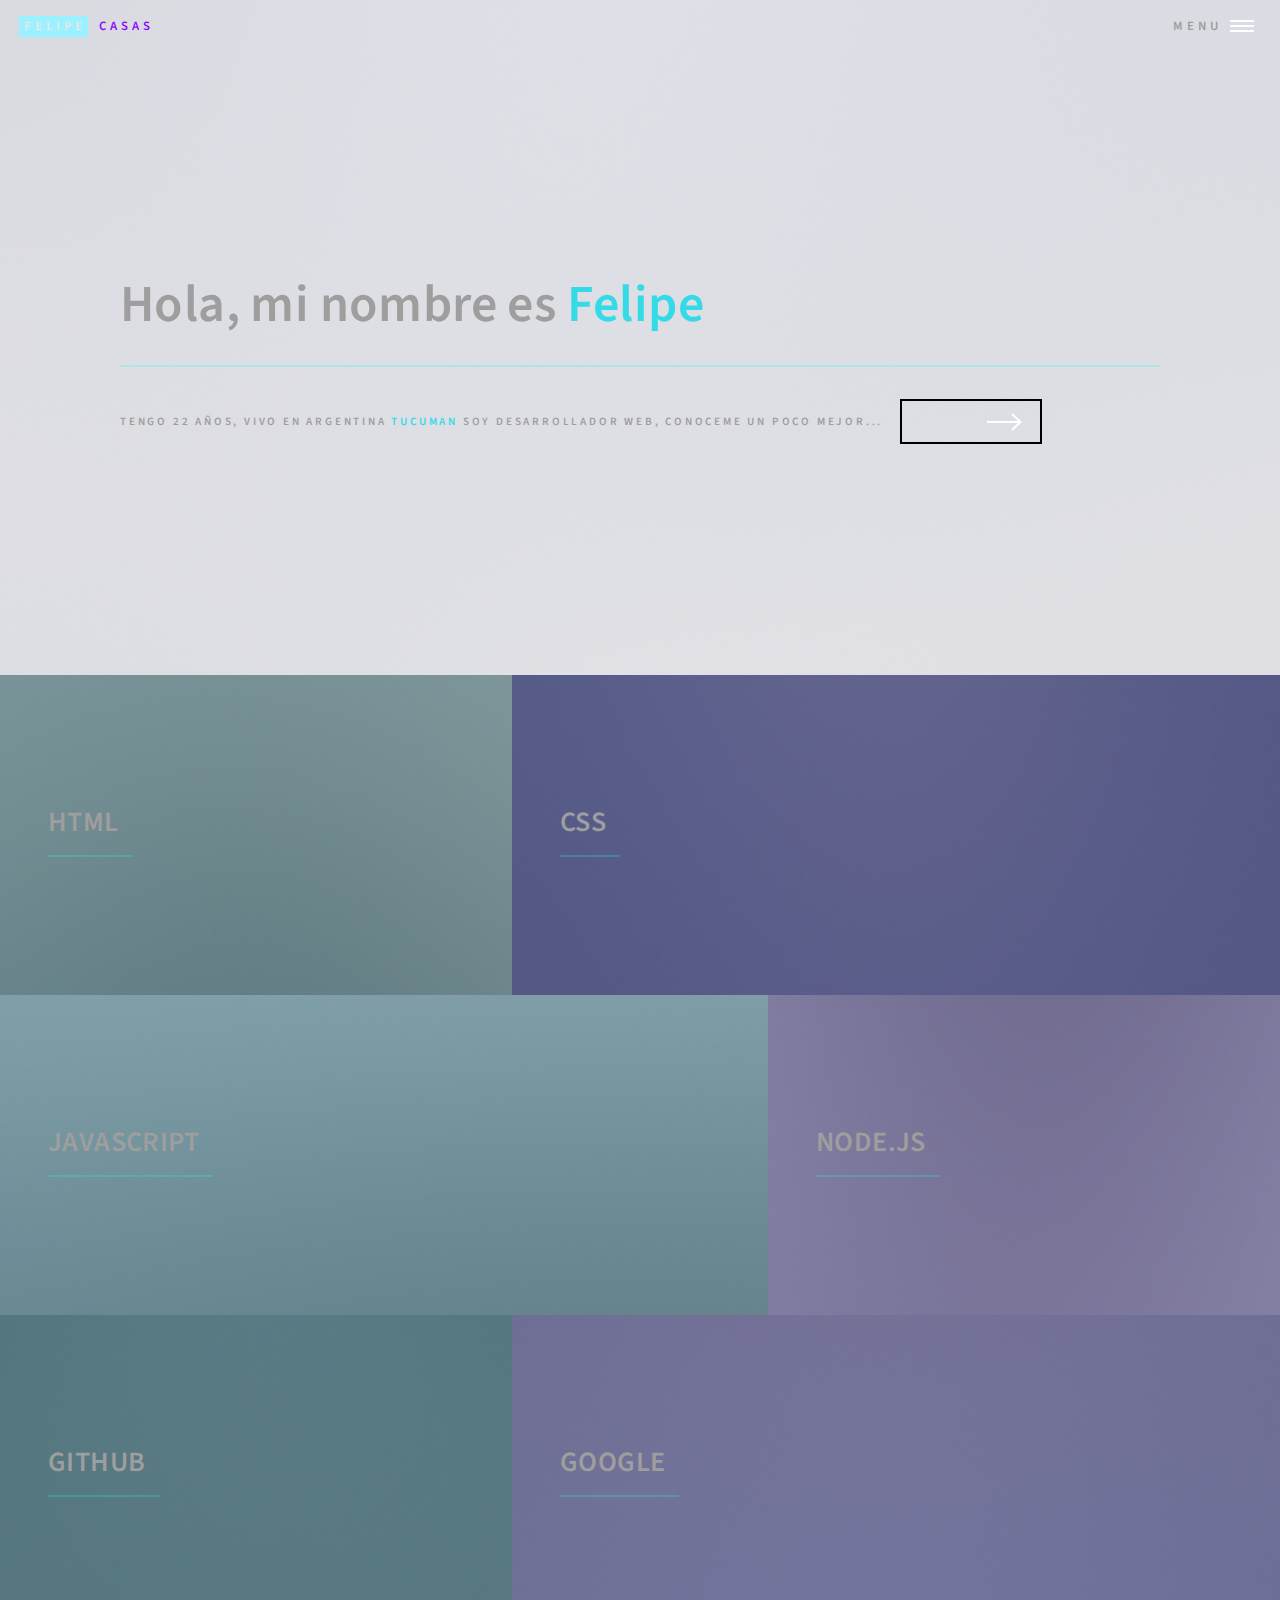
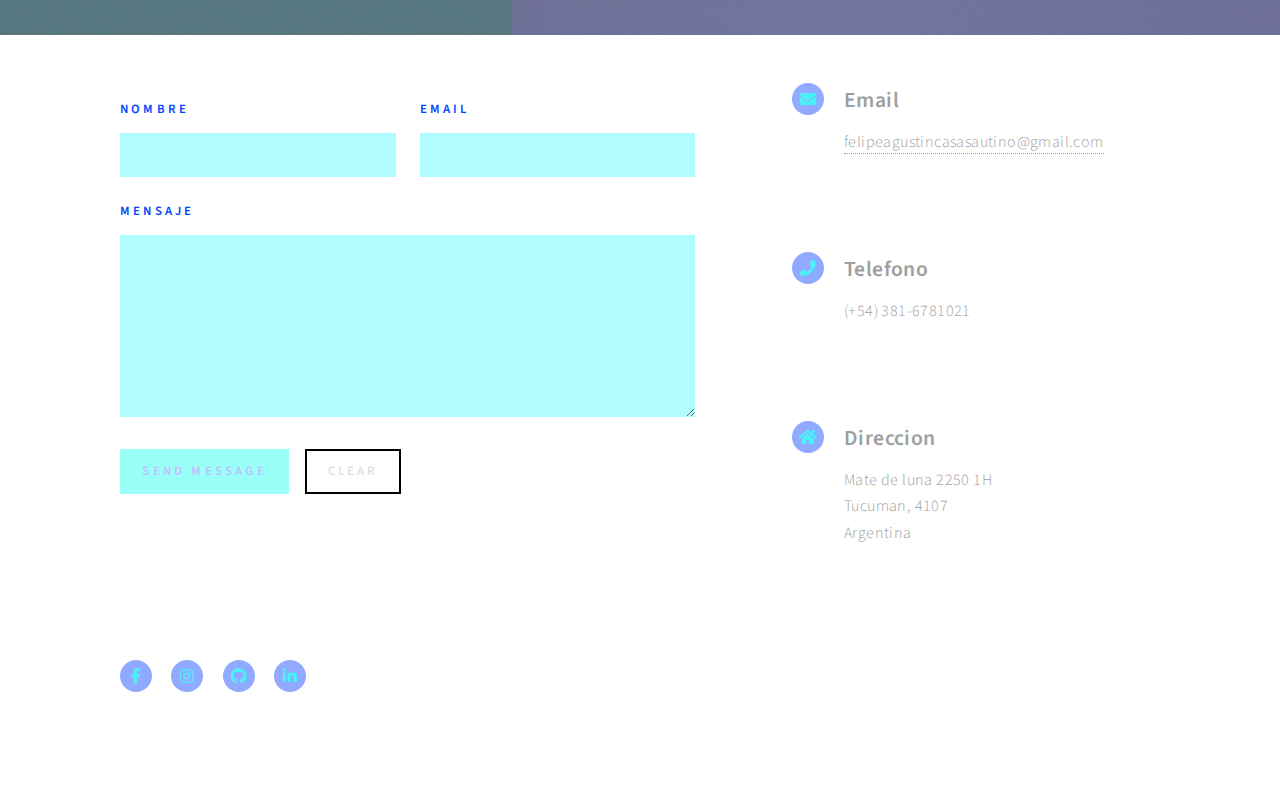
<file: index.html>
<!DOCTYPE HTML>

<html>
	<head>
		<title>Portafolio Felipe Casas</title>
		<meta charset="utf-8" />
		<meta name="viewport" content="width=device-width, initial-scale=1, user-scalable=no" />
		<link rel="stylesheet" href="assets/css/main.css" />
		<noscript><link rel="stylesheet" href="assets/css/noscript.css" /></noscript>
	</head>
	<body class="is-preload">

		
			<div id="wrapper">

				
					<header id="header" class="alt">
						<a href="index.html" class="logo"><strong>Felipe </strong> <span>Casas </span></a>
						<nav>
							<a href="#menu">Menu</a>
						</nav>
					</header>

				
					<nav id="menu">
						<ul class="links">
							<li><a href="index.html">Inicio</a></li>
							<li><a href="programas.html">Programas</a></li>
							<li><a href="sobremi.html">Sobre mi</a></li>
							<li><a href="proyecto.html">Proyectos</a></li>
						</ul>
						<ul class="actions stacked">
							<li><a href="index.html" class="button primary fit">Vamos</a></li>
							<form action="https://wa.me/543816781021">
							<li><a href="https://wa.me/543816781021" class="button fit">Contacto wp</a></li>
							</form>
						</ul>
					</nav>

				
					<section id="banner" class="major">
						<div class="inner">
							<header class="major">
								<h1>Hola, mi nombre es <span style="color: rgb(52, 219, 231)">Felipe </style></span></h1>
							</header>
							<div class="content">
								<p>Tengo 22 años, vivo en Argentina <span style="color :rgb(52, 219, 231)"> tucuman</span>
									soy desarrollador web, conoceme un poco mejor...

								</p>
								<ul class="actions">
									<li><a href="#one" class="button next scrolly">Vamos</a></li>
								</ul>
							</div>
						</div>
					</section>

				
					<div id="main">

					
							<section id="one" class="tiles">
								<article>
									<span class="image">
										<img src="images/pic01.jpg" alt="" />
									</span>
									<header class="major">
										<h3><a href="programas.html" class="link">HTML</a></h3>
										<p></p>
									</header>
								</article>
								<article>
									<span class="image">
										<img src="images/pic02.jpg" alt="" />
									</span>
									<header class="major">
										<h3><a href="programas.html" class="link">CSS</a></h3>
								
									</header>
								</article>
								<article>
									<span class="image">
										<img src="images/pic03.jpg" alt="" />
									</span>
									<header class="major">
										<h3><a href="programas.html" class="link">JAVASCRIPT</a></h3>
										
									</header>
								</article>
								<article>
									<span class="image">
										<img src="images/pic04.jpg" alt="" />
									</span>
									<header class="major">
										<h3><a href="programas.html" class="link">NODE.JS</a></h3>
										
									</header>
								</article>
								<article>
									<span class="image">
										<img src="images/pic05.jpg" alt="" />
									</span>
									<header class="major">
										<h3><a href="programas.html" class="link">GITHUB</a></h3>
										
									</header>
								</article>
								<article>
									<span class="image">
										<img src="images/pic06.jpg" alt="" />
									</span>
									<header class="major">
										<h3><a href="programas.html" class="link">GOOGLE</a></h3>
										
									</header>
								</article>
							</section>

						
						
				
					<section id="contact">
						<div class="inner">
							<section>
								<form method="post" action="#">
									<div class="fields">
										<div class="field half">
											<label for="name">Nombre</label>
											<input type="text" name="name" id="name" />
										</div>
										<div class="field half">
											<label for="email">Email</label>
											<input type="text" name="email" id="email" />
										</div>
										<div class="field">
											<label for="message">Mensaje</label>
											<textarea name="message" id="message" rows="6"></textarea>
										</div>
									</div>
									<ul class="actions">
										<li><input type="submit" value="Send Message" class="primary" /></li>
										<li><input type="reset" value="Clear" /></li>
									</ul>
								</form>
							</section>
							<section class="split">
								<section>
									<div class="contact-method">
										<span class="icon solid alt fa-envelope"></span>
										<h3>Email</h3>
										<a href="#">felipeagustincasasautino@gmail.com</a>
									</div>
								</section>
								<section>
									<div class="contact-method">
										<span class="icon solid alt fa-phone"></span>
										<h3>Telefono</h3>
										<span>(+54) 381-6781021</span>
									</div>
								</section>
								<section>
									<div class="contact-method">
										<span class="icon solid alt fa-home"></span>
										<h3>Direccion</h3>
										<span>Mate de luna 2250 1H<br />
										Tucuman, 4107<br />
										Argentina</span>
									</div>
								</section>
							</section>
						</div>
					</section>

				
					<footer id="footer">
						<div class="inner">
							<ul class="icons">
							
								<li><a href="https://www.facebook.com/ellfely/" class="icon brands alt fa-facebook-f"><span class="label">Facebook</span></a></li>
								<li><a href="https://www.instagram.com/felicasas4/" class="icon brands alt fa-instagram"><span class="label">Instagram</span></a></li>
								<li><a href="https://github.com/felipecasas4" class="icon brands alt fa-github"><span class="label">GitHub</span></a></li>
								<li><a href="https://www.linkedin.com/in/felipe-casas/" class="icon brands alt fa-linkedin-in"><span class="label">LinkedIn</span></a></li>
							</ul>
							<ul class="copyright">
								<li>&copy; F.C</li>
							</ul>
						</div>
					</footer>

			</div>

			<script src="assets/js/jquery.min.js"></script>
			<script src="assets/js/jquery.scrolly.min.js"></script>
			<script src="assets/js/jquery.scrollex.min.js"></script>
			<script src="assets/js/browser.min.js"></script>
			<script src="assets/js/breakpoints.min.js"></script>
			<script src="assets/js/util.js"></script>
			<script src="assets/js/main.js"></script>

	</body>
</html>
</file>
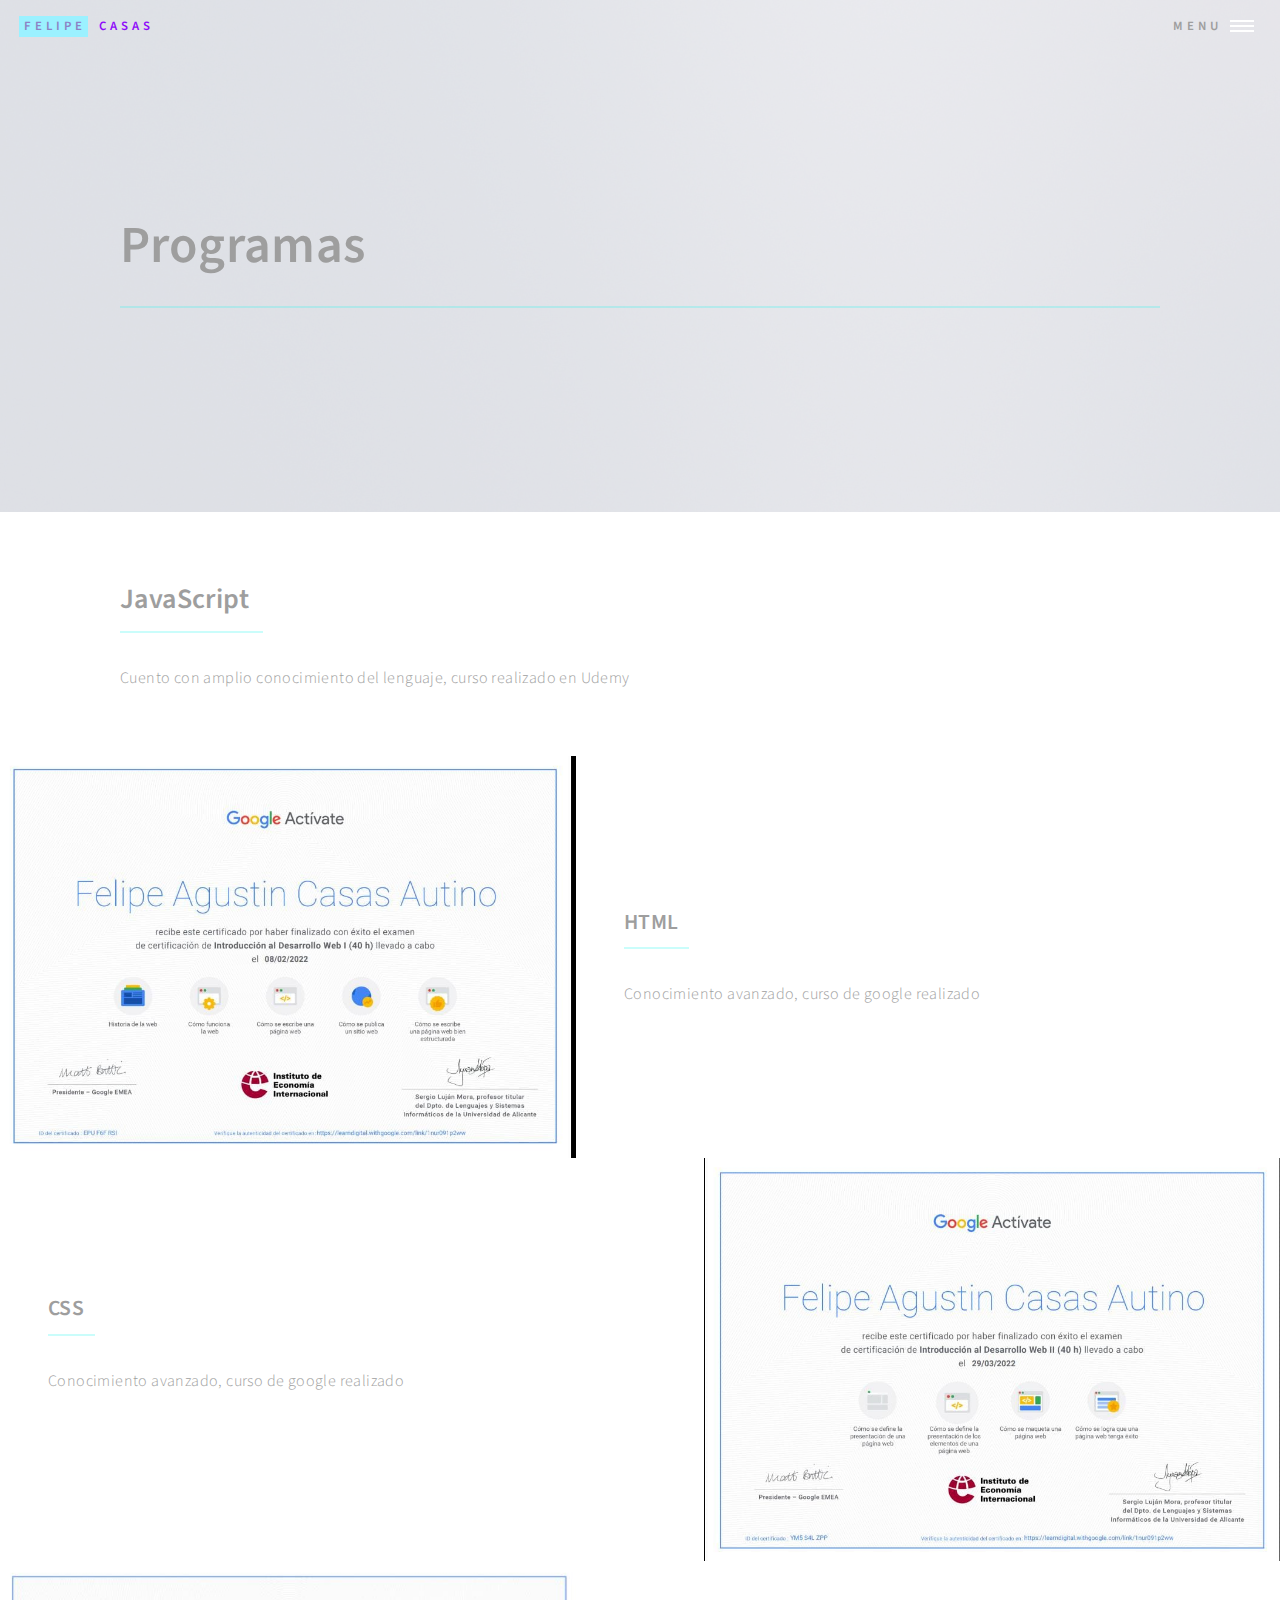
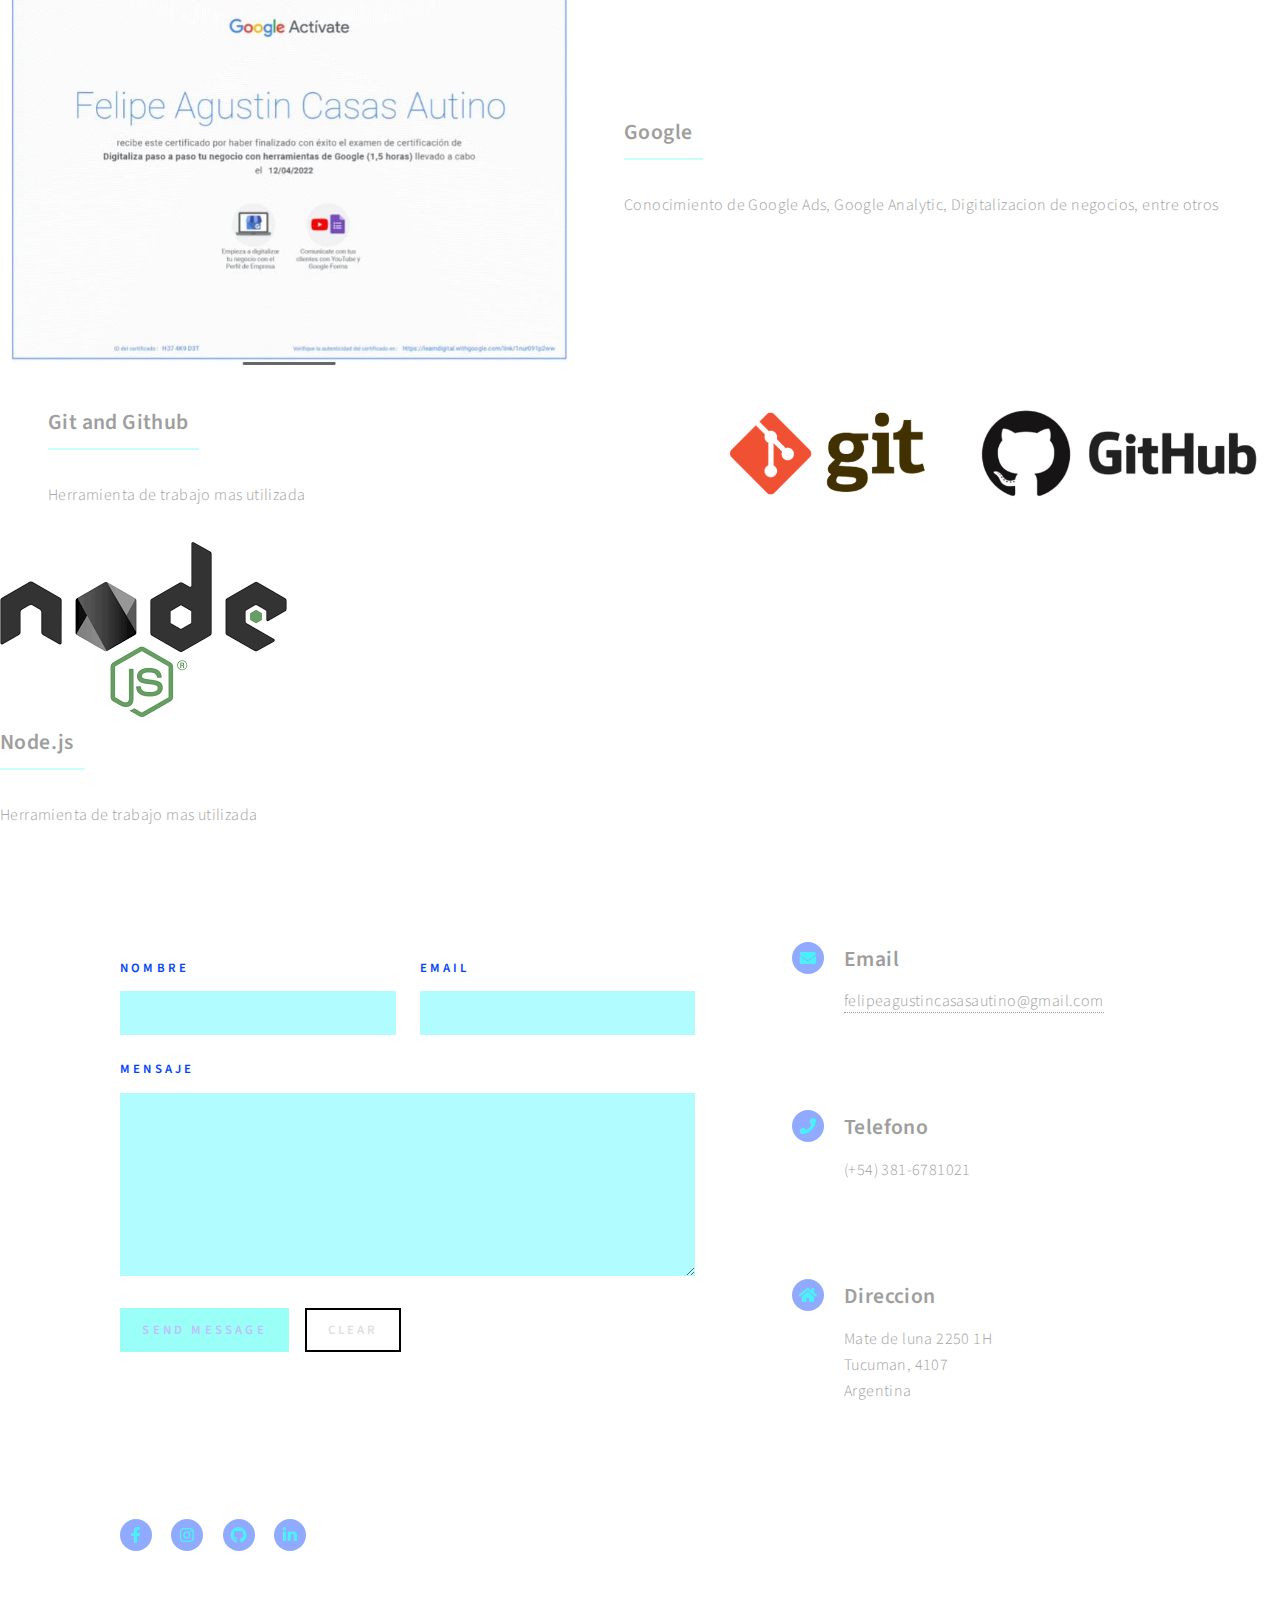
<file: programas.html>
<!DOCTYPE HTML>

<html>
	<head>
		<title>Portafolio Felipe Casas</title>
		<meta charset="utf-8" />
		<meta name="viewport" content="width=device-width, initial-scale=1, user-scalable=no" />
		<link rel="stylesheet" href="assets/css/main.css" />
		<noscript><link rel="stylesheet" href="assets/css/noscript.css" /></noscript>
	</head>
	<body class="is-preload">

		
			<div id="wrapper">

					<header id="header" class="alt style2">
						<a href="index.html" class="logo"><strong>Felipe </strong> <span>Casas </span></a>
						<nav>
							<a href="#menu">Menu</a>
						</nav>
					</header>

				
					<nav id="menu">
						<ul class="links">
							<li><a href="index.html">Inicio</a></li>
							<li><a href="programas.html">Programas</a></li>
							<li><a href="sobremi.html">Sobre mi</a></li>
							<li><a href="proyecto.html">Proyectos</a></li>
						</ul>
						<ul class="actions stacked">
							<li><a href="index.html" class="button primary fit">Vamos</a></li>
							<form action="https://wa.me/543816781021">
							<li><a href="https://wa.me/543816781021" class="button fit">Contacto wp</a></li>
							</form>
						</ul>
					</nav>

				
				
					<section id="banner" class="style2">
						<div class="inner">
							<span class="image">
								<img src="images/pic07.jpg" alt="" />
							</span>
							<header class="major">
								<h1>Programas</h1>
							</header>
							<div class="content">
								<p></p>
							</div>
						</div>
					</section>

					<div id="main">

						
							<section id="one">
								<div class="inner">
									<header class="major">
										<h2>JavaScript</h2>
									</header>
									<p>Cuento con amplio conocimiento del lenguaje, curso realizado en Udemy </p>
								</div>
							</section>

					
							<section id="two" class="spotlights">
								<section>
									<a href="generic.html" class="image">
										<img src="img2/certificado1.jpeg" alt="" data-position="center center" />
									</a>
									<div class="content">
										<div class="inner">
											<header class="major">
												<h3>HTML</h3>
											</header>
											<p>Conocimiento avanzado, curso de google realizado</p>
										
										</div>
									</div>
								</section>
								<section>
									<a href="generic.html" class="image">
										<img src="img2/certificado2.jpeg" alt="" data-position="top center" />
									</a>
									<div class="content">
										<div class="inner">
											<header class="major">
												<h3>CSS</h3>
											</header>
											<p>Conocimiento avanzado, curso de google realizado</p>
											<ul class="actions">
											
										</div>
									</div>
								</section>
								<section>
									<a href="generic.html" class="image">
										<img src="img2/certificado3.jpeg" alt="" data-position="25% 25%" />
									</a>
									<div class="content">
										<div class="inner">
											<header class="major">
												<h3>Google</h3>
											</header>
											<p>Conocimiento de Google Ads, Google Analytic, Digitalizacion de negocios, entre otros</p>
											
										</div>
									</div>
								</section>
								<section>
									<a href="generic.html" class="image">
										<img src="img2/github.jpg" alt="" data-position="25% 25%" />
									</a>
									<div class="content">
										<div class="inner">
											<header class="major">
												<h3>Git and Github</h3>
											</header>
											<p>Herramienta de trabajo mas utilizada</p>
											
										</div>
									</div>
								</section>
							</section>

							<section>
								<a href="generic.html" class="image">
									<img src="img2/nodeoficial.png" alt="" data-position="25% 25%" />
								</a>
								<div class="content">
									<div class="inner">
										<header class="major">
											<h3>Node.js</h3>
										</header>
										<p>Herramienta de trabajo mas utilizada</p>
										<ul class="actions">
											
									</div>
								</div>
							</section>
						</section>

						

				
						<section id="contact">
							<div class="inner">
								<section>
									<form method="post" action="#">
										<div class="fields">
											<div class="field half">
												<label for="name">Nombre</label>
												<input type="text" name="name" id="name" />
											</div>
											<div class="field half">
												<label for="email">Email</label>
												<input type="text" name="email" id="email" />
											</div>
											<div class="field">
												<label for="message">Mensaje</label>
												<textarea name="message" id="message" rows="6"></textarea>
											</div>
										</div>
										<ul class="actions">
											<li><input type="submit" value="Send Message" class="primary" /></li>
											<li><input type="reset" value="Clear" /></li>
										</ul>
									</form>
								</section>
								<section class="split">
									<section>
										<div class="contact-method">
											<span class="icon solid alt fa-envelope"></span>
											<h3>Email</h3>
											<a href="#">felipeagustincasasautino@gmail.com</a>
										</div>
									</section>
									<section>
										<div class="contact-method">
											<span class="icon solid alt fa-phone"></span>
											<h3>Telefono</h3>
											<span>(+54) 381-6781021</span>
										</div>
									</section>
									<section>
										<div class="contact-method">
											<span class="icon solid alt fa-home"></span>
											<h3>Direccion</h3>
											<span>Mate de luna 2250 1H<br />
											Tucuman, 4107<br />
											Argentina</span>
										</div>
									</section>
								</section>
							</div>
						</section>
	
					
						<footer id="footer">
							<div class="inner">
								<ul class="icons">
								
									<li><a href="https://www.facebook.com/ellfely/" class="icon brands alt fa-facebook-f"><span class="label">Facebook</span></a></li>
									<li><a href="https://www.instagram.com/felicasas4/" class="icon brands alt fa-instagram"><span class="label">Instagram</span></a></li>
									<li><a href="https://github.com/felipecasas4" class="icon brands alt fa-github"><span class="label">GitHub</span></a></li>
									<li><a href="https://www.linkedin.com/in/felipe-casas/" class="icon brands alt fa-linkedin-in"><span class="label">LinkedIn</span></a></li>
								</ul>
								<ul class="copyright">
									<li>&copy; F.C</li>
								</ul>
							</div>
						</footer>

			</div>


			<script src="assets/js/jquery.min.js"></script>
			<script src="assets/js/jquery.scrolly.min.js"></script>
			<script src="assets/js/jquery.scrollex.min.js"></script>
			<script src="assets/js/browser.min.js"></script>
			<script src="assets/js/breakpoints.min.js"></script>
			<script src="assets/js/util.js"></script>
			<script src="assets/js/main.js"></script>

	</body>
</html>
</file>
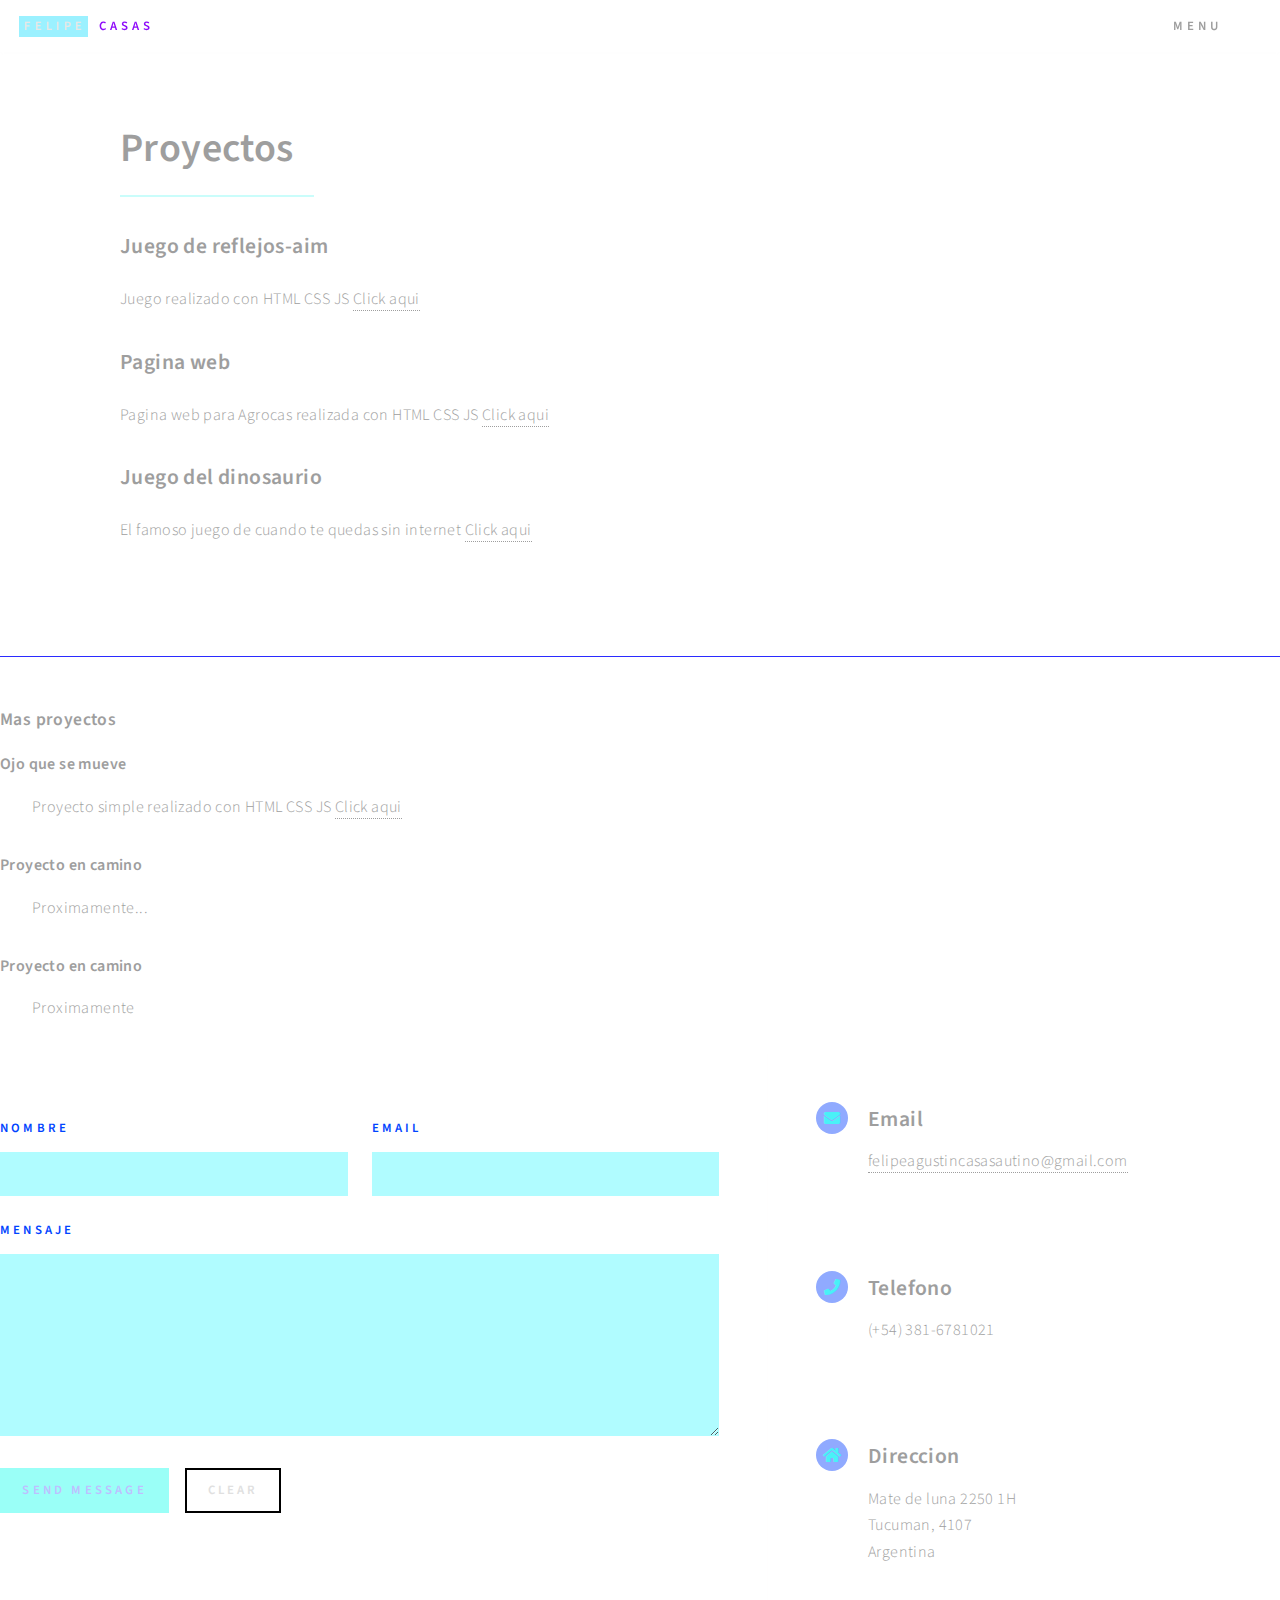
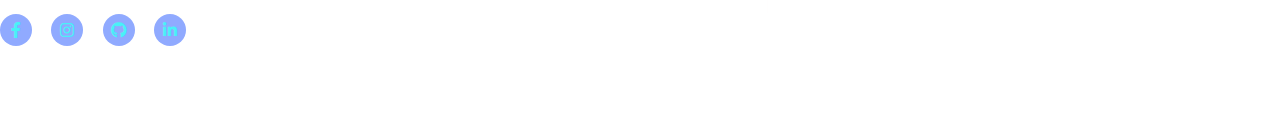
<file: proyecto.html>
<!DOCTYPE HTML>
<html>
	<head>
		<title>Portafolio Felipe Casas</title>
		<meta charset="utf-8" />
		<meta name="viewport" content="width=device-width, initial-scale=1, user-scalable=no" />
		<link rel="stylesheet" href="assets/css/main.css" />
		<noscript><link rel="stylesheet" href="assets/css/noscript.css" /></noscript>
	</head>
	<body class="is-preload">

		
			<div id="wrapper">

				
					<header id="header">
						<a href="index.html" class="logo"><strong>Felipe </strong> <span>Casas </span></a>
						<nav>
							<a href="#menu">Menu</a>
						</nav>
					</header>

				
					<nav id="menu">
						<ul class="links">
							<li><a href="index.html">Inicio</a></li>
							<li><a href="programas.html">Programas</a></li>
							<li><a href="sobremi.html">Sobre mi</a></li>
							<li><a href="proyecto.html">Proyectos</a></li>
						</ul>
						<ul class="actions stacked">
							<li><a href="index.html" class="button primary fit">Vamos</a></li>
							<form action="https://wa.me/543816781021">
							<li><a href="https://wa.me/543816781021" class="button fit">Contacto wp</a></li>
							</form>
						</ul>
					</nav>

				
					<div id="main" class="alt">

						
							<section id="one">
								<div class="inner">
									<header class="major">
										<h1>Proyectos</h1>
									</header>

								

											<div class="col-4 col-12-medium">
												<h3>Juego de reflejos-aim</h3>
												<p>Juego realizado con HTML CSS JS <a href="https://juegoaim.netlify.app">Click aqui</a></p>
											</div>
											<div class="col-4 col-12-medium">
												<h3>Pagina web</h3>
												<p>Pagina web para Agrocas realizada con HTML CSS JS <a href="https://agrocas.netlify.app">Click aqui</a></p>
											</div>
											<div class="col-4 col-12-medium">
												<h3>Juego del dinosaurio</h3>
												<p>El famoso juego de cuando te quedas sin internet <a href="https://juegodinosaurio.netlify.app">Click aqui</a></p>
											</div>
										</div>

									<hr class="major" />

									
											
													<h4>Mas proyectos</h4>
													<dl>
														<dt>Ojo que se mueve</dt>
														<dd>
															<p>Proyecto simple realizado con HTML CSS JS <a href="https://ojoquesemueve.netlify.app">Click aqui</a></p>
														</dd>
														<dt>Proyecto en camino</dt>
														<dd>
															<p>Proximamente...</p>
														</dd>
														<dt>Proyecto en camino</dt>
														<dd>
															<p>Proximamente</p>
														</dd>
													</dl>

												
												


													<section id="contact">
														<div class="inner">
															<section>
																<form method="post" action="#">
																	<div class="fields">
																		<div class="field half">
																			<label for="name">Nombre</label>
																			<input type="text" name="name" id="name" />
																		</div>
																		<div class="field half">
																			<label for="email">Email</label>
																			<input type="text" name="email" id="email" />
																		</div>
																		<div class="field">
																			<label for="message">Mensaje</label>
																			<textarea name="message" id="message" rows="6"></textarea>
																		</div>
																	</div>
																	<ul class="actions">
																		<li><input type="submit" value="Send Message" class="primary" /></li>
																		<li><input type="reset" value="Clear" /></li>
																	</ul>
																</form>
															</section>
															<section class="split">
																<section>
																	<div class="contact-method">
																		<span class="icon solid alt fa-envelope"></span>
																		<h3>Email</h3>
																		<a href="#">felipeagustincasasautino@gmail.com</a>
																	</div>
																</section>
																<section>
																	<div class="contact-method">
																		<span class="icon solid alt fa-phone"></span>
																		<h3>Telefono</h3>
																		<span>(+54) 381-6781021</span>
																	</div>
																</section>
																<section>
																	<div class="contact-method">
																		<span class="icon solid alt fa-home"></span>
																		<h3>Direccion</h3>
																		<span>Mate de luna 2250 1H<br />
																		Tucuman, 4107<br />
																		Argentina</span>
																	</div>
																</section>
															</section>
														</div>
													</section>
								
												
													<footer id="footer">
														<div class="inner">
															<ul class="icons">
															
																<li><a href="https://www.facebook.com/ellfely/" class="icon brands alt fa-facebook-f"><span class="label">Facebook</span></a></li>
																<li><a href="https://www.instagram.com/felicasas4/" class="icon brands alt fa-instagram"><span class="label">Instagram</span></a></li>
																<li><a href="https://github.com/felipecasas4" class="icon brands alt fa-github"><span class="label">GitHub</span></a></li>
																<li><a href="https://www.linkedin.com/in/felipe-casas/" class="icon brands alt fa-linkedin-in"><span class="label">LinkedIn</span></a></li>
															</ul>
															<ul class="copyright">
																<li>&copy; F.C</li>
															</ul>
														</div>
													</footer>

			</div>

		
			<script src="assets/js/jquery.min.js"></script>
			<script src="assets/js/jquery.scrolly.min.js"></script>
			<script src="assets/js/jquery.scrollex.min.js"></script>
			<script src="assets/js/browser.min.js"></script>
			<script src="assets/js/breakpoints.min.js"></script>
			<script src="assets/js/util.js"></script>
			<script src="assets/js/main.js"></script>

	</body>
</html>
</file>
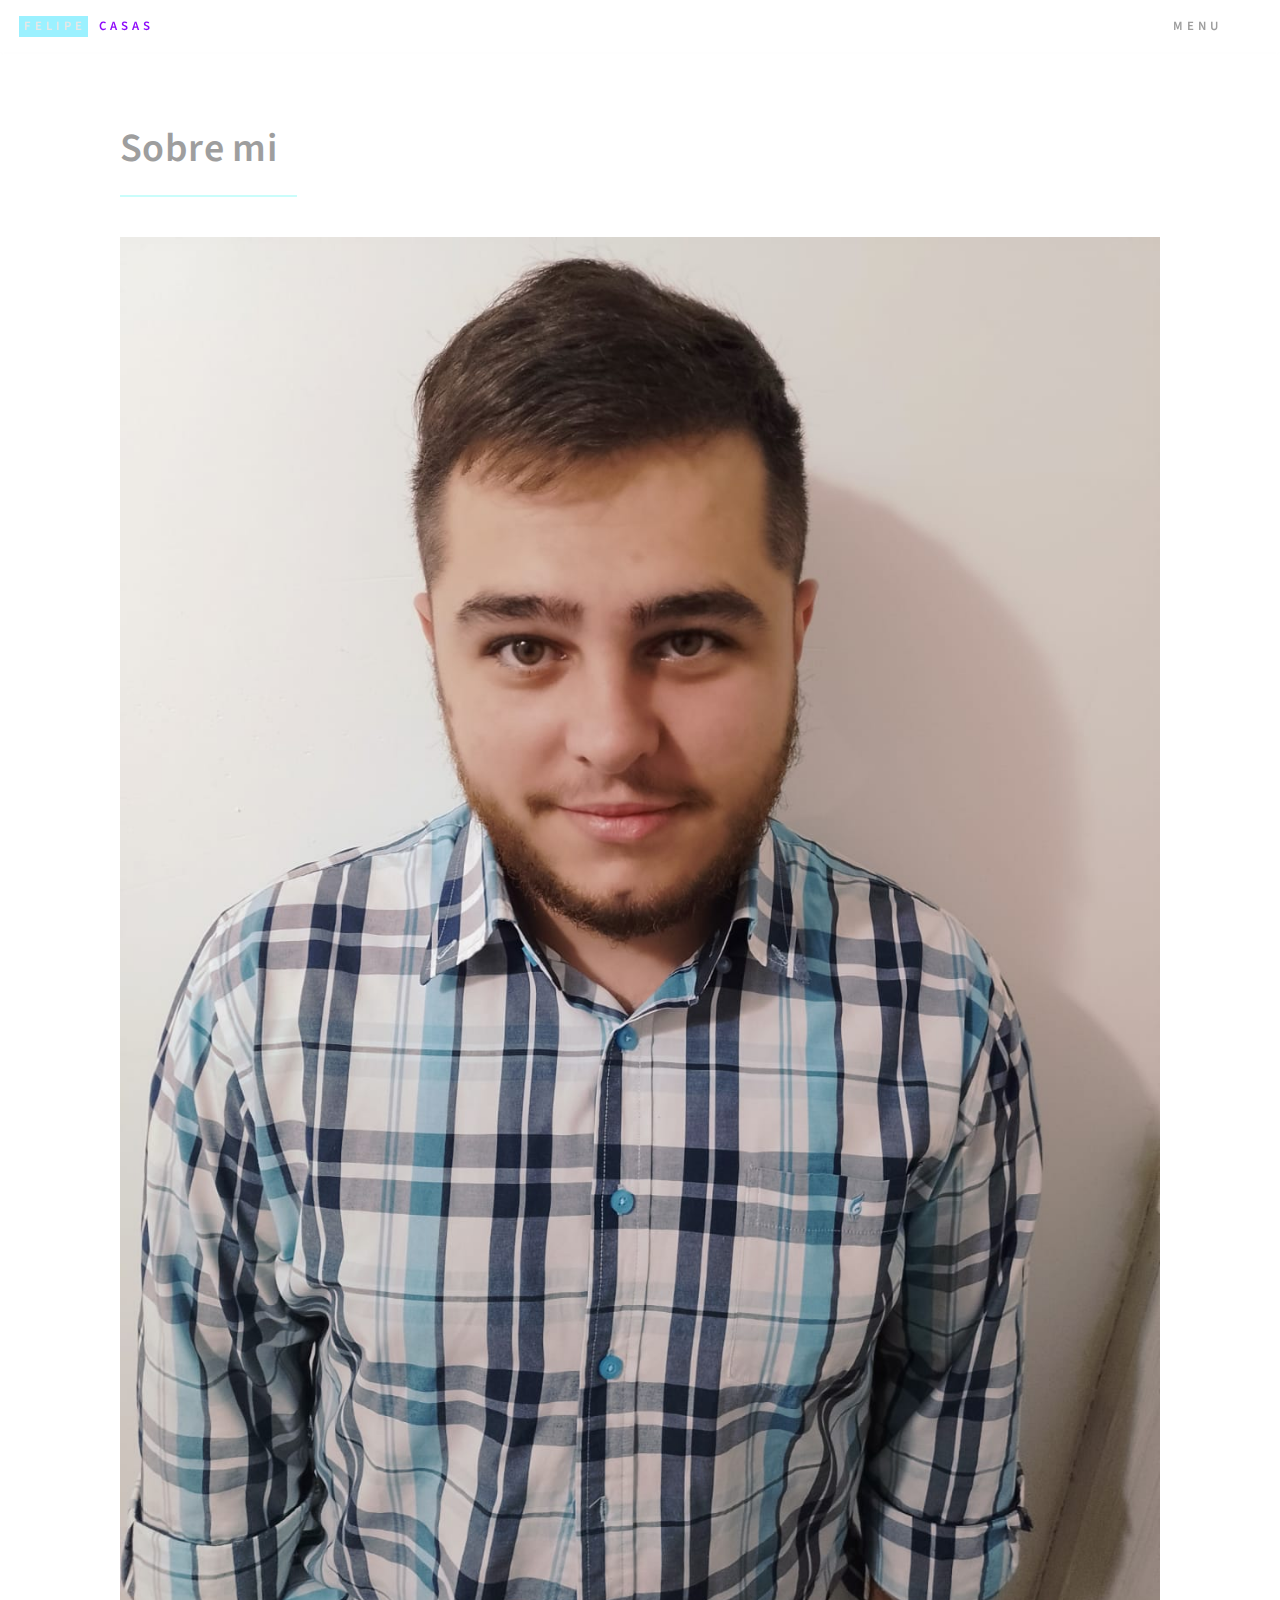
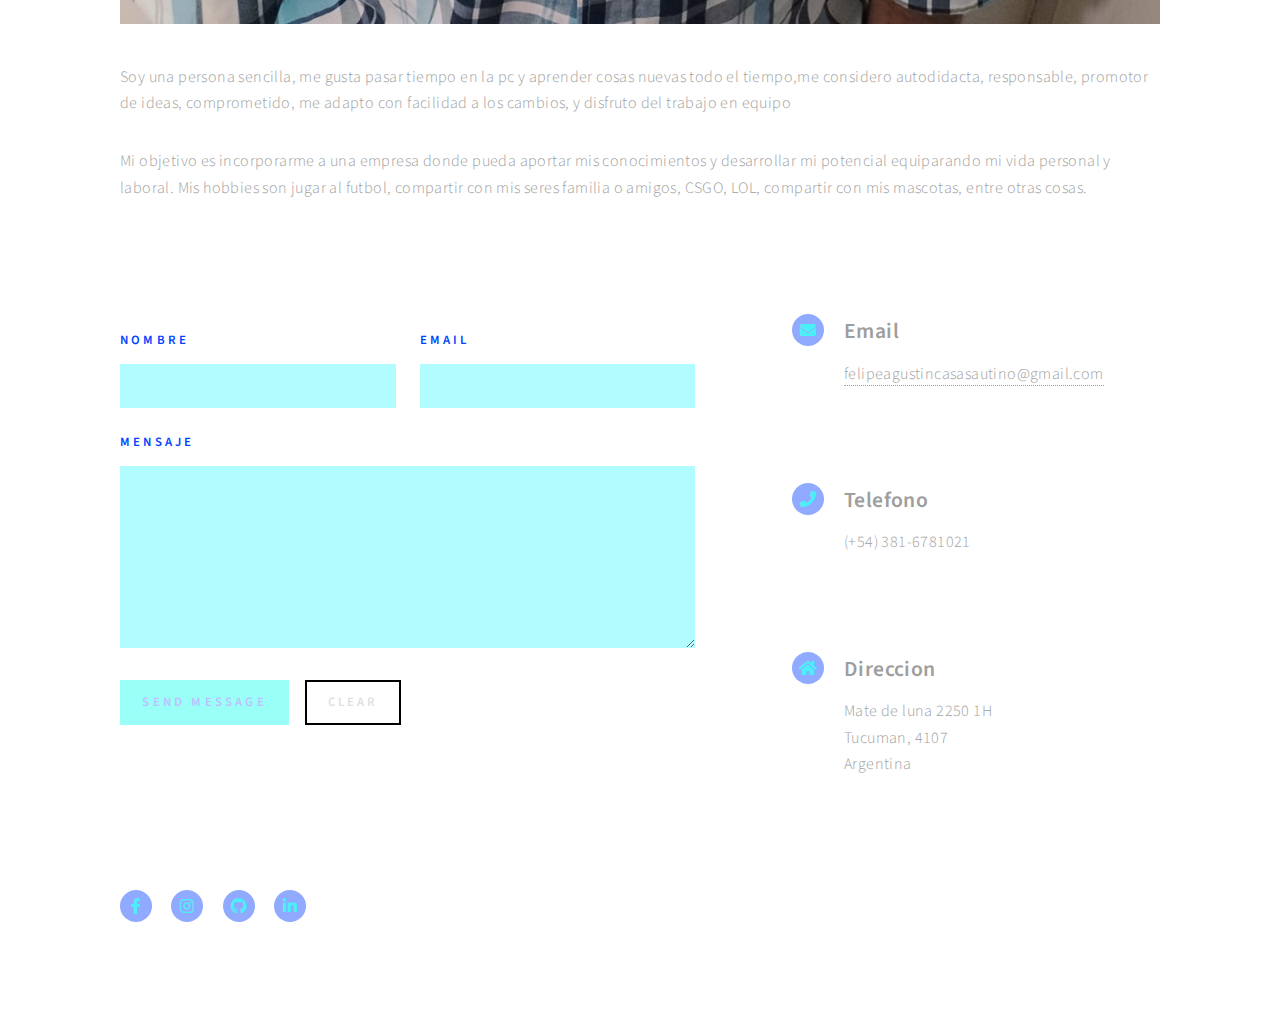
<file: sobremi.html>
<!DOCTYPE HTML>
<html>
	<head>
		<title>Portafolio Felipe Casas</title>
		<meta charset="utf-8" />
		<meta name="viewport" content="width=device-width, initial-scale=1, user-scalable=no" />
		<link rel="stylesheet" href="assets/css/main.css" />
		<noscript><link rel="stylesheet" href="assets/css/noscript.css" /></noscript>
	</head>
	<body class="is-preload">

		
			<div id="wrapper">

				
					<header id="header">
						<a href="index.html" class="logo"><strong>Felipe </strong> <span>Casas </span></a>
						<nav>
							<a href="#menu">Menu</a>
						</nav>
					</header>

				
					<nav id="menu">
						<ul class="links">
							<li><a href="index.html">Inicio</a></li>
							<li><a href="programas.html">Programas</a></li>
							<li><a href="sobremi.html">Sobre mi</a></li>
							<li><a href="proyecto.html">Proyectos</a></li>
						</ul>
						<ul class="actions stacked">
							<li><a href="index.html" class="button primary fit">Vamos</a></li>
							<form action="https://wa.me/543816781021">
							<li><a href="https://wa.me/543816781021" class="button fit">Contacto wp</a></li>
							</form>
						</ul>
					</nav>

				
					<div id="main" class="alt">

					
							<section id="one">
								<div class="inner">
									<header class="major">
										<h1>Sobre mi</h1>
									</header>
									<span class="image main"><img src="/img2/profile.jpg" alt="" /></span>
									<p>Soy una persona sencilla, me gusta pasar tiempo en la pc y aprender cosas nuevas todo el tiempo,me considero autodidacta, responsable, promotor de ideas, comprometido, me adapto con facilidad a los cambios, y disfruto del trabajo en equipo</p>
									<p> Mi objetivo es incorporarme a una empresa donde pueda aportar mis conocimientos y desarrollar mi potencial equiparando mi vida personal y laboral.
										Mis hobbies son jugar al futbol, compartir con mis seres familia o amigos, CSGO, LOL, compartir con mis mascotas, entre otras cosas.
									</p>
								</div>
							</section>

					</div>

				
					<section id="contact">
						<div class="inner">
							<section>
								<form method="post" action="#">
									<div class="fields">
										<div class="field half">
											<label for="name">Nombre</label>
											<input type="text" name="name" id="name" />
										</div>
										<div class="field half">
											<label for="email">Email</label>
											<input type="text" name="email" id="email" />
										</div>
										<div class="field">
											<label for="message">Mensaje</label>
											<textarea name="message" id="message" rows="6"></textarea>
										</div>
									</div>
									<ul class="actions">
										<li><input type="submit" value="Send Message" class="primary" /></li>
										<li><input type="reset" value="Clear" /></li>
									</ul>
								</form>
							</section>
							<section class="split">
								<section>
									<div class="contact-method">
										<span class="icon solid alt fa-envelope"></span>
										<h3>Email</h3>
										<a href="#">felipeagustincasasautino@gmail.com</a>
									</div>
								</section>
								<section>
									<div class="contact-method">
										<span class="icon solid alt fa-phone"></span>
										<h3>Telefono</h3>
										<span>(+54) 381-6781021</span>
									</div>
								</section>
								<section>
									<div class="contact-method">
										<span class="icon solid alt fa-home"></span>
										<h3>Direccion</h3>
										<span>Mate de luna 2250 1H<br />
										Tucuman, 4107<br />
										Argentina</span>
									</div>
								</section>
							</section>
						</div>
					</section>

				
					<footer id="footer">
						<div class="inner">
							<ul class="icons">
							
								<li><a href="https://www.facebook.com/ellfely/" class="icon brands alt fa-facebook-f"><span class="label">Facebook</span></a></li>
								<li><a href="https://www.instagram.com/felicasas4/" class="icon brands alt fa-instagram"><span class="label">Instagram</span></a></li>
								<li><a href="https://github.com/felipecasas4" class="icon brands alt fa-github"><span class="label">GitHub</span></a></li>
								<li><a href="https://www.linkedin.com/in/felipe-casas/" class="icon brands alt fa-linkedin-in"><span class="label">LinkedIn</span></a></li>
							</ul>
							<ul class="copyright">
								<li>&copy; F.C</li>
							</ul>
						</div>
					</footer>

			</div>

	
			<script src="assets/js/jquery.min.js"></script>
			<script src="assets/js/jquery.scrolly.min.js"></script>
			<script src="assets/js/jquery.scrollex.min.js"></script>
			<script src="assets/js/browser.min.js"></script>
			<script src="assets/js/breakpoints.min.js"></script>
			<script src="assets/js/util.js"></script>
			<script src="assets/js/main.js"></script>

	</body>
</html>
</file>
<file: assets/css/noscript.css>
body.is-preload #banner:after {
		opacity: 0.85;
	}

	body.is-preload #banner > .inner {
		-moz-filter: none;
		-webkit-filter: none;
		-ms-filter: none;
		filter: none;
		-moz-transform: none;
		-webkit-transform: none;
		-ms-transform: none;
		transform: none;
		opacity: 1;
	}
</file>
<file: assets/css/main.css>
@import url(fontawesome-all.min.css);
@import url("https://fonts.googleapis.com/css?family=Source+Sans+Pro:300,300italic,600,600italic");



html, body, div, span, applet, object,
iframe, h1, h2, h3, h4, h5, h6, p, blockquote,
pre, a, abbr, acronym, address, big, cite,
code, del, dfn, em, img, ins, kbd, q, s, samp,
small, strike, strong, sub, sup, tt, var, b,
u, i, center, dl, dt, dd, ol, ul, li, fieldset,
form, label, legend, table, caption, tbody,
tfoot, thead, tr, th, td, article, aside,
canvas, details, embed, figure, figcaption,
footer, header, hgroup, menu, nav, output, ruby,
section, summary, time, mark, audio, video {
	margin: 0;
	padding: 0;
	border: 0;
	font-size: 100%;
	font: inherit;
	vertical-align: baseline;}

article, aside, details, figcaption, figure,
footer, header, hgroup, menu, nav, section {
	display: block;}

body {
	line-height: 1;
}

ol, ul {
	list-style: none;
}

blockquote, q {
	quotes: none;
}

	blockquote:before, blockquote:after, q:before, q:after {
		content: '';
		content: none;
	}

table {
	border-collapse: collapse;
	border-spacing: 0;
}

body {
	-webkit-text-size-adjust: none;
}

mark {
	background-color: transparent;
	color: inherit;
}

input::-moz-focus-inner {
	border: 0;
	padding: 0;
}

input, select, textarea {
	-moz-appearance: none;
	-webkit-appearance: none;
	-ms-appearance: none;
	appearance: none;
}

/* Basic */

	@-ms-viewport {
		width: device-width;
	}

	body {
		-ms-overflow-style: scrollbar;
	}

	@media screen and (max-width: 480px) {

		html, body {
			min-width: 320px;
		}

	}

	html {
		box-sizing: border-box;
	}

	*, *:before, *:after {
		box-sizing: inherit;
	}

	body {
		background: #ffffff;
	}

		body.is-preload *, body.is-preload *:before, body.is-preload *:after {
			-moz-animation: none !important;
			-webkit-animation: none !important;
			-ms-animation: none !important;
			animation: none !important;
			-moz-transition: none !important;
			-webkit-transition: none !important;
			-ms-transition: none !important;
			transition: none !important;
		}

/* Type */

	body, input, select, textarea {
		color: #9e9e9e;
		font-family: "Source Sans Pro", Helvetica, sans-serif;
		font-size: 17pt;
		font-weight: 300;
		letter-spacing: 0.025em;
		line-height: 1.65;
	}

		@media screen and (max-width: 1680px) {

			body, input, select, textarea {
				font-size: 14pt;
			}

		}

		@media screen and (max-width: 1280px) {

			body, input, select, textarea {
				font-size: 12pt;
			}

		}

		@media screen and (max-width: 360px) {

			body, input, select, textarea {
				font-size: 11pt;
			}

		}

	a {
		-moz-transition: color 0.2s ease-in-out, border-bottom-color 0.2s ease-in-out;
		-webkit-transition: color 0.2s ease-in-out, border-bottom-color 0.2s ease-in-out;
		-ms-transition: color 0.2s ease-in-out, border-bottom-color 0.2s ease-in-out;
		transition: color 0.2s ease-in-out, border-bottom-color 0.2s ease-in-out;
		border-bottom: dotted 1px;
		color: inherit;
		text-decoration: none;
	}

		a:hover {
			border-bottom-color: transparent;
			color: #8e0afa !important;
		}

		a:active {
			color: #f500b8 !important;
		}

	strong, b {
		color: #12cdfc;
		font-weight: 600;
	}

	em, i {
		font-style: italic;
	}

	p {
		margin: 0 0 2em 0;
	}

	h1, h2, h3, h4, h5, h6 {
		color: #9e9e9e;
		font-weight: 600;
		line-height: 1.65;
		margin: 0 0 1em 0;
	}

		h1 a, h2 a, h3 a, h4 a, h5 a, h6 a {
			color: inherit;
			border-bottom: 0;
		}

	h1 {
		font-size: 2.5em;
	}

	h2 {
		font-size: 1.75em;
	}

	h3 {
		font-size: 1.35em;
	}

	h4 {
		font-size: 1.1em;
	}

	h5 {
		font-size: 0.9em;
	}

	h6 {
		font-size: 0.7em;
	}

	@media screen and (max-width: 736px) {

		h1 {
			font-size: 2em;
		}

		h2 {
			font-size: 1.5em;
		}

		h3 {
			font-size: 1.25em;
		}

	}

	sub {
		font-size: 0.8em;
		position: relative;
		top: 0.5em;
	}

	sup {
		font-size: 0.8em;
		position: relative;
		top: -0.5em;
	}

	blockquote {
		border-left: solid 4px rgb(21, 255, 255);
		font-style: italic;
		margin: 0 0 2em 0;
		padding: 0.5em 0 0.5em 2em;
	}

	code {
		background: rgb(17, 17, 209);
		font-family: "Courier New", monospace;
		font-size: 0.9em;
		margin: 0 0.25em;
		padding: 0.25em 0.65em;
	}

	pre {
		-webkit-overflow-scrolling: touch;
		font-family: "Courier New", monospace;
		font-size: 0.9em;
		margin: 0 0 2em 0;
	}

		pre code {
			display: block;
			line-height: 1.75;
			padding: 1em 1.5em;
			overflow-x: auto;
		}

	hr {
		border: 0;
		border-bottom: solid 1px rgba(5, 5, 255, 0.849);
		margin: 2em 0;
	}

		hr.major {
			margin: 3em 0;
		}

	.align-left {
		text-align: left;
	}

	.align-center {
		text-align: center;
	}

	.align-right {
		text-align: right;
	}

/* Row */

	.row {
		display: flex;
		flex-wrap: wrap;
		box-sizing: border-box;
		align-items: stretch;
	}

		.row > * {
			box-sizing: border-box;
		}

		.row.gtr-uniform > * > :last-child {
			margin-bottom: 0;
		}

		.row.aln-left {
			justify-content: flex-start;
		}

		.row.aln-center {
			justify-content: center;
		}

		.row.aln-right {
			justify-content: flex-end;
		}

		.row.aln-top {
			align-items: flex-start;
		}

		.row.aln-middle {
			align-items: center;
		}

		.row.aln-bottom {
			align-items: flex-end;
		}

		.row > .imp {
			order: -1;
		}

		.row > .col-1 {
			width: 8.33333%;
		}

		.row > .off-1 {
			margin-left: 8.33333%;
		}

		.row > .col-2 {
			width: 16.66667%;
		}

		.row > .off-2 {
			margin-left: 16.66667%;
		}

		.row > .col-3 {
			width: 25%;
		}

		.row > .off-3 {
			margin-left: 25%;
		}

		.row > .col-4 {
			width: 33.33333%;
		}

		.row > .off-4 {
			margin-left: 33.33333%;
		}

		.row > .col-5 {
			width: 41.66667%;
		}

		.row > .off-5 {
			margin-left: 41.66667%;
		}

		.row > .col-6 {
			width: 50%;
		}

		.row > .off-6 {
			margin-left: 50%;
		}

		.row > .col-7 {
			width: 58.33333%;
		}

		.row > .off-7 {
			margin-left: 58.33333%;
		}

		.row > .col-8 {
			width: 66.66667%;
		}

		.row > .off-8 {
			margin-left: 66.66667%;
		}

		.row > .col-9 {
			width: 75%;
		}

		.row > .off-9 {
			margin-left: 75%;
		}

		.row > .col-10 {
			width: 83.33333%;
		}

		.row > .off-10 {
			margin-left: 83.33333%;
		}

		.row > .col-11 {
			width: 91.66667%;
		}

		.row > .off-11 {
			margin-left: 91.66667%;
		}

		.row > .col-12 {
			width: 100%;
		}

		.row > .off-12 {
			margin-left: 100%;
		}

		.row.gtr-0 {
			margin-top: 0;
			margin-left: 0em;
		}

			.row.gtr-0 > * {
				padding: 0 0 0 0em;
			}

			.row.gtr-0.gtr-uniform {
				margin-top: 0em;
			}

				.row.gtr-0.gtr-uniform > * {
					padding-top: 0em;
				}

		.row.gtr-25 {
			margin-top: 0;
			margin-left: -0.5em;
		}

			.row.gtr-25 > * {
				padding: 0 0 0 0.5em;
			}

			.row.gtr-25.gtr-uniform {
				margin-top: -0.5em;
			}

				.row.gtr-25.gtr-uniform > * {
					padding-top: 0.5em;
				}

		.row.gtr-50 {
			margin-top: 0;
			margin-left: -1em;
		}

			.row.gtr-50 > * {
				padding: 0 0 0 1em;
			}

			.row.gtr-50.gtr-uniform {
				margin-top: -1em;
			}

				.row.gtr-50.gtr-uniform > * {
					padding-top: 1em;
				}

		.row {
			margin-top: 0;
			margin-left: -2em;
		}

			.row > * {
				padding: 0 0 0 2em;
			}

			.row.gtr-uniform {
				margin-top: -2em;
			}

				.row.gtr-uniform > * {
					padding-top: 2em;
				}

		.row.gtr-150 {
			margin-top: 0;
			margin-left: -3em;
		}

			.row.gtr-150 > * {
				padding: 0 0 0 3em;
			}

			.row.gtr-150.gtr-uniform {
				margin-top: -3em;
			}

				.row.gtr-150.gtr-uniform > * {
					padding-top: 3em;
				}

		.row.gtr-200 {
			margin-top: 0;
			margin-left: -4em;
		}

			.row.gtr-200 > * {
				padding: 0 0 0 4em;
			}

			.row.gtr-200.gtr-uniform {
				margin-top: -4em;
			}

				.row.gtr-200.gtr-uniform > * {
					padding-top: 4em;
				}

		@media screen and (max-width: 1680px) {

			.row {
				display: flex;
				flex-wrap: wrap;
				box-sizing: border-box;
				align-items: stretch;
			}

				.row > * {
					box-sizing: border-box;
				}

				.row.gtr-uniform > * > :last-child {
					margin-bottom: 0;
				}

				.row.aln-left {
					justify-content: flex-start;
				}

				.row.aln-center {
					justify-content: center;
				}

				.row.aln-right {
					justify-content: flex-end;
				}

				.row.aln-top {
					align-items: flex-start;
				}

				.row.aln-middle {
					align-items: center;
				}

				.row.aln-bottom {
					align-items: flex-end;
				}

				.row > .imp-xlarge {
					order: -1;
				}

				.row > .col-1-xlarge {
					width: 8.33333%;
				}

				.row > .off-1-xlarge {
					margin-left: 8.33333%;
				}

				.row > .col-2-xlarge {
					width: 16.66667%;
				}

				.row > .off-2-xlarge {
					margin-left: 16.66667%;
				}

				.row > .col-3-xlarge {
					width: 25%;
				}

				.row > .off-3-xlarge {
					margin-left: 25%;
				}

				.row > .col-4-xlarge {
					width: 33.33333%;
				}

				.row > .off-4-xlarge {
					margin-left: 33.33333%;
				}

				.row > .col-5-xlarge {
					width: 41.66667%;
				}

				.row > .off-5-xlarge {
					margin-left: 41.66667%;
				}

				.row > .col-6-xlarge {
					width: 50%;
				}

				.row > .off-6-xlarge {
					margin-left: 50%;
				}

				.row > .col-7-xlarge {
					width: 58.33333%;
				}

				.row > .off-7-xlarge {
					margin-left: 58.33333%;
				}

				.row > .col-8-xlarge {
					width: 66.66667%;
				}

				.row > .off-8-xlarge {
					margin-left: 66.66667%;
				}

				.row > .col-9-xlarge {
					width: 75%;
				}

				.row > .off-9-xlarge {
					margin-left: 75%;
				}

				.row > .col-10-xlarge {
					width: 83.33333%;
				}

				.row > .off-10-xlarge {
					margin-left: 83.33333%;
				}

				.row > .col-11-xlarge {
					width: 91.66667%;
				}

				.row > .off-11-xlarge {
					margin-left: 91.66667%;
				}

				.row > .col-12-xlarge {
					width: 100%;
				}

				.row > .off-12-xlarge {
					margin-left: 100%;
				}

				.row.gtr-0 {
					margin-top: 0;
					margin-left: 0em;
				}

					.row.gtr-0 > * {
						padding: 0 0 0 0em;
					}

					.row.gtr-0.gtr-uniform {
						margin-top: 0em;
					}

						.row.gtr-0.gtr-uniform > * {
							padding-top: 0em;
						}

				.row.gtr-25 {
					margin-top: 0;
					margin-left: -0.5em;
				}

					.row.gtr-25 > * {
						padding: 0 0 0 0.5em;
					}

					.row.gtr-25.gtr-uniform {
						margin-top: -0.5em;
					}

						.row.gtr-25.gtr-uniform > * {
							padding-top: 0.5em;
						}

				.row.gtr-50 {
					margin-top: 0;
					margin-left: -1em;
				}

					.row.gtr-50 > * {
						padding: 0 0 0 1em;
					}

					.row.gtr-50.gtr-uniform {
						margin-top: -1em;
					}

						.row.gtr-50.gtr-uniform > * {
							padding-top: 1em;
						}

				.row {
					margin-top: 0;
					margin-left: -2em;
				}

					.row > * {
						padding: 0 0 0 2em;
					}

					.row.gtr-uniform {
						margin-top: -2em;
					}

						.row.gtr-uniform > * {
							padding-top: 2em;
						}

				.row.gtr-150 {
					margin-top: 0;
					margin-left: -3em;
				}

					.row.gtr-150 > * {
						padding: 0 0 0 3em;
					}

					.row.gtr-150.gtr-uniform {
						margin-top: -3em;
					}

						.row.gtr-150.gtr-uniform > * {
							padding-top: 3em;
						}

				.row.gtr-200 {
					margin-top: 0;
					margin-left: -4em;
				}

					.row.gtr-200 > * {
						padding: 0 0 0 4em;
					}

					.row.gtr-200.gtr-uniform {
						margin-top: -4em;
					}

						.row.gtr-200.gtr-uniform > * {
							padding-top: 4em;
						}

		}

		@media screen and (max-width: 1280px) {

			.row {
				display: flex;
				flex-wrap: wrap;
				box-sizing: border-box;
				align-items: stretch;
			}

				.row > * {
					box-sizing: border-box;
				}

				.row.gtr-uniform > * > :last-child {
					margin-bottom: 0;
				}

				.row.aln-left {
					justify-content: flex-start;
				}

				.row.aln-center {
					justify-content: center;
				}

				.row.aln-right {
					justify-content: flex-end;
				}

				.row.aln-top {
					align-items: flex-start;
				}

				.row.aln-middle {
					align-items: center;
				}

				.row.aln-bottom {
					align-items: flex-end;
				}

				.row > .imp-large {
					order: -1;
				}

				.row > .col-1-large {
					width: 8.33333%;
				}

				.row > .off-1-large {
					margin-left: 8.33333%;
				}

				.row > .col-2-large {
					width: 16.66667%;
				}

				.row > .off-2-large {
					margin-left: 16.66667%;
				}

				.row > .col-3-large {
					width: 25%;
				}

				.row > .off-3-large {
					margin-left: 25%;
				}

				.row > .col-4-large {
					width: 33.33333%;
				}

				.row > .off-4-large {
					margin-left: 33.33333%;
				}

				.row > .col-5-large {
					width: 41.66667%;
				}

				.row > .off-5-large {
					margin-left: 41.66667%;
				}

				.row > .col-6-large {
					width: 50%;
				}

				.row > .off-6-large {
					margin-left: 50%;
				}

				.row > .col-7-large {
					width: 58.33333%;
				}

				.row > .off-7-large {
					margin-left: 58.33333%;
				}

				.row > .col-8-large {
					width: 66.66667%;
				}

				.row > .off-8-large {
					margin-left: 66.66667%;
				}

				.row > .col-9-large {
					width: 75%;
				}

				.row > .off-9-large {
					margin-left: 75%;
				}

				.row > .col-10-large {
					width: 83.33333%;
				}

				.row > .off-10-large {
					margin-left: 83.33333%;
				}

				.row > .col-11-large {
					width: 91.66667%;
				}

				.row > .off-11-large {
					margin-left: 91.66667%;
				}

				.row > .col-12-large {
					width: 100%;
				}

				.row > .off-12-large {
					margin-left: 100%;
				}

				.row.gtr-0 {
					margin-top: 0;
					margin-left: 0em;
				}

					.row.gtr-0 > * {
						padding: 0 0 0 0em;
					}

					.row.gtr-0.gtr-uniform {
						margin-top: 0em;
					}

						.row.gtr-0.gtr-uniform > * {
							padding-top: 0em;
						}

				.row.gtr-25 {
					margin-top: 0;
					margin-left: -0.375em;
				}

					.row.gtr-25 > * {
						padding: 0 0 0 0.375em;
					}

					.row.gtr-25.gtr-uniform {
						margin-top: -0.375em;
					}

						.row.gtr-25.gtr-uniform > * {
							padding-top: 0.375em;
						}

				.row.gtr-50 {
					margin-top: 0;
					margin-left: -0.75em;
				}

					.row.gtr-50 > * {
						padding: 0 0 0 0.75em;
					}

					.row.gtr-50.gtr-uniform {
						margin-top: -0.75em;
					}

						.row.gtr-50.gtr-uniform > * {
							padding-top: 0.75em;
						}

				.row {
					margin-top: 0;
					margin-left: -1.5em;
				}

					.row > * {
						padding: 0 0 0 1.5em;
					}

					.row.gtr-uniform {
						margin-top: -1.5em;
					}

						.row.gtr-uniform > * {
							padding-top: 1.5em;
						}

				.row.gtr-150 {
					margin-top: 0;
					margin-left: -2.25em;
				}

					.row.gtr-150 > * {
						padding: 0 0 0 2.25em;
					}

					.row.gtr-150.gtr-uniform {
						margin-top: -2.25em;
					}

						.row.gtr-150.gtr-uniform > * {
							padding-top: 2.25em;
						}

				.row.gtr-200 {
					margin-top: 0;
					margin-left: -3em;
				}

					.row.gtr-200 > * {
						padding: 0 0 0 3em;
					}

					.row.gtr-200.gtr-uniform {
						margin-top: -3em;
					}

						.row.gtr-200.gtr-uniform > * {
							padding-top: 3em;
						}

		}

		@media screen and (max-width: 980px) {

			.row {
				display: flex;
				flex-wrap: wrap;
				box-sizing: border-box;
				align-items: stretch;
			}

				.row > * {
					box-sizing: border-box;
				}

				.row.gtr-uniform > * > :last-child {
					margin-bottom: 0;
				}

				.row.aln-left {
					justify-content: flex-start;
				}

				.row.aln-center {
					justify-content: center;
				}

				.row.aln-right {
					justify-content: flex-end;
				}

				.row.aln-top {
					align-items: flex-start;
				}

				.row.aln-middle {
					align-items: center;
				}

				.row.aln-bottom {
					align-items: flex-end;
				}

				.row > .imp-medium {
					order: -1;
				}

				.row > .col-1-medium {
					width: 8.33333%;
				}

				.row > .off-1-medium {
					margin-left: 8.33333%;
				}

				.row > .col-2-medium {
					width: 16.66667%;
				}

				.row > .off-2-medium {
					margin-left: 16.66667%;
				}

				.row > .col-3-medium {
					width: 25%;
				}

				.row > .off-3-medium {
					margin-left: 25%;
				}

				.row > .col-4-medium {
					width: 33.33333%;
				}

				.row > .off-4-medium {
					margin-left: 33.33333%;
				}

				.row > .col-5-medium {
					width: 41.66667%;
				}

				.row > .off-5-medium {
					margin-left: 41.66667%;
				}

				.row > .col-6-medium {
					width: 50%;
				}

				.row > .off-6-medium {
					margin-left: 50%;
				}

				.row > .col-7-medium {
					width: 58.33333%;
				}

				.row > .off-7-medium {
					margin-left: 58.33333%;
				}

				.row > .col-8-medium {
					width: 66.66667%;
				}

				.row > .off-8-medium {
					margin-left: 66.66667%;
				}

				.row > .col-9-medium {
					width: 75%;
				}

				.row > .off-9-medium {
					margin-left: 75%;
				}

				.row > .col-10-medium {
					width: 83.33333%;
				}

				.row > .off-10-medium {
					margin-left: 83.33333%;
				}

				.row > .col-11-medium {
					width: 91.66667%;
				}

				.row > .off-11-medium {
					margin-left: 91.66667%;
				}

				.row > .col-12-medium {
					width: 100%;
				}

				.row > .off-12-medium {
					margin-left: 100%;
				}

				.row.gtr-0 {
					margin-top: 0;
					margin-left: 0em;
				}

					.row.gtr-0 > * {
						padding: 0 0 0 0em;
					}

					.row.gtr-0.gtr-uniform {
						margin-top: 0em;
					}

						.row.gtr-0.gtr-uniform > * {
							padding-top: 0em;
						}

				.row.gtr-25 {
					margin-top: 0;
					margin-left: -0.375em;
				}

					.row.gtr-25 > * {
						padding: 0 0 0 0.375em;
					}

					.row.gtr-25.gtr-uniform {
						margin-top: -0.375em;
					}

						.row.gtr-25.gtr-uniform > * {
							padding-top: 0.375em;
						}

				.row.gtr-50 {
					margin-top: 0;
					margin-left: -0.75em;
				}

					.row.gtr-50 > * {
						padding: 0 0 0 0.75em;
					}

					.row.gtr-50.gtr-uniform {
						margin-top: -0.75em;
					}

						.row.gtr-50.gtr-uniform > * {
							padding-top: 0.75em;
						}

				.row {
					margin-top: 0;
					margin-left: -1.5em;
				}

					.row > * {
						padding: 0 0 0 1.5em;
					}

					.row.gtr-uniform {
						margin-top: -1.5em;
					}

						.row.gtr-uniform > * {
							padding-top: 1.5em;
						}

				.row.gtr-150 {
					margin-top: 0;
					margin-left: -2.25em;
				}

					.row.gtr-150 > * {
						padding: 0 0 0 2.25em;
					}

					.row.gtr-150.gtr-uniform {
						margin-top: -2.25em;
					}

						.row.gtr-150.gtr-uniform > * {
							padding-top: 2.25em;
						}

				.row.gtr-200 {
					margin-top: 0;
					margin-left: -3em;
				}

					.row.gtr-200 > * {
						padding: 0 0 0 3em;
					}

					.row.gtr-200.gtr-uniform {
						margin-top: -3em;
					}

						.row.gtr-200.gtr-uniform > * {
							padding-top: 3em;
						}

		}

		@media screen and (max-width: 736px) {

			.row {
				display: flex;
				flex-wrap: wrap;
				box-sizing: border-box;
				align-items: stretch;
			}

				.row > * {
					box-sizing: border-box;
				}

				.row.gtr-uniform > * > :last-child {
					margin-bottom: 0;
				}

				.row.aln-left {
					justify-content: flex-start;
				}

				.row.aln-center {
					justify-content: center;
				}

				.row.aln-right {
					justify-content: flex-end;
				}

				.row.aln-top {
					align-items: flex-start;
				}

				.row.aln-middle {
					align-items: center;
				}

				.row.aln-bottom {
					align-items: flex-end;
				}

				.row > .imp-small {
					order: -1;
				}

				.row > .col-1-small {
					width: 8.33333%;
				}

				.row > .off-1-small {
					margin-left: 8.33333%;
				}

				.row > .col-2-small {
					width: 16.66667%;
				}

				.row > .off-2-small {
					margin-left: 16.66667%;
				}

				.row > .col-3-small {
					width: 25%;
				}

				.row > .off-3-small {
					margin-left: 25%;
				}

				.row > .col-4-small {
					width: 33.33333%;
				}

				.row > .off-4-small {
					margin-left: 33.33333%;
				}

				.row > .col-5-small {
					width: 41.66667%;
				}

				.row > .off-5-small {
					margin-left: 41.66667%;
				}

				.row > .col-6-small {
					width: 50%;
				}

				.row > .off-6-small {
					margin-left: 50%;
				}

				.row > .col-7-small {
					width: 58.33333%;
				}

				.row > .off-7-small {
					margin-left: 58.33333%;
				}

				.row > .col-8-small {
					width: 66.66667%;
				}

				.row > .off-8-small {
					margin-left: 66.66667%;
				}

				.row > .col-9-small {
					width: 75%;
				}

				.row > .off-9-small {
					margin-left: 75%;
				}

				.row > .col-10-small {
					width: 83.33333%;
				}

				.row > .off-10-small {
					margin-left: 83.33333%;
				}

				.row > .col-11-small {
					width: 91.66667%;
				}

				.row > .off-11-small {
					margin-left: 91.66667%;
				}

				.row > .col-12-small {
					width: 100%;
				}

				.row > .off-12-small {
					margin-left: 100%;
				}

				.row.gtr-0 {
					margin-top: 0;
					margin-left: 0em;
				}

					.row.gtr-0 > * {
						padding: 0 0 0 0em;
					}

					.row.gtr-0.gtr-uniform {
						margin-top: 0em;
					}

						.row.gtr-0.gtr-uniform > * {
							padding-top: 0em;
						}

				.row.gtr-25 {
					margin-top: 0;
					margin-left: -0.3125em;
				}

					.row.gtr-25 > * {
						padding: 0 0 0 0.3125em;
					}

					.row.gtr-25.gtr-uniform {
						margin-top: -0.3125em;
					}

						.row.gtr-25.gtr-uniform > * {
							padding-top: 0.3125em;
						}

				.row.gtr-50 {
					margin-top: 0;
					margin-left: -0.625em;
				}

					.row.gtr-50 > * {
						padding: 0 0 0 0.625em;
					}

					.row.gtr-50.gtr-uniform {
						margin-top: -0.625em;
					}

						.row.gtr-50.gtr-uniform > * {
							padding-top: 0.625em;
						}

				.row {
					margin-top: 0;
					margin-left: -1.25em;
				}

					.row > * {
						padding: 0 0 0 1.25em;
					}

					.row.gtr-uniform {
						margin-top: -1.25em;
					}

						.row.gtr-uniform > * {
							padding-top: 1.25em;
						}

				.row.gtr-150 {
					margin-top: 0;
					margin-left: -1.875em;
				}

					.row.gtr-150 > * {
						padding: 0 0 0 1.875em;
					}

					.row.gtr-150.gtr-uniform {
						margin-top: -1.875em;
					}

						.row.gtr-150.gtr-uniform > * {
							padding-top: 1.875em;
						}

				.row.gtr-200 {
					margin-top: 0;
					margin-left: -2.5em;
				}

					.row.gtr-200 > * {
						padding: 0 0 0 2.5em;
					}

					.row.gtr-200.gtr-uniform {
						margin-top: -2.5em;
					}

						.row.gtr-200.gtr-uniform > * {
							padding-top: 2.5em;
						}

		}

		@media screen and (max-width: 480px) {

			.row {
				display: flex;
				flex-wrap: wrap;
				box-sizing: border-box;
				align-items: stretch;
			}

				.row > * {
					box-sizing: border-box;
				}

				.row.gtr-uniform > * > :last-child {
					margin-bottom: 0;
				}

				.row.aln-left {
					justify-content: flex-start;
				}

				.row.aln-center {
					justify-content: center;
				}

				.row.aln-right {
					justify-content: flex-end;
				}

				.row.aln-top {
					align-items: flex-start;
				}

				.row.aln-middle {
					align-items: center;
				}

				.row.aln-bottom {
					align-items: flex-end;
				}

				.row > .imp-xsmall {
					order: -1;
				}

				.row > .col-1-xsmall {
					width: 8.33333%;
				}

				.row > .off-1-xsmall {
					margin-left: 8.33333%;
				}

				.row > .col-2-xsmall {
					width: 16.66667%;
				}

				.row > .off-2-xsmall {
					margin-left: 16.66667%;
				}

				.row > .col-3-xsmall {
					width: 25%;
				}

				.row > .off-3-xsmall {
					margin-left: 25%;
				}

				.row > .col-4-xsmall {
					width: 33.33333%;
				}

				.row > .off-4-xsmall {
					margin-left: 33.33333%;
				}

				.row > .col-5-xsmall {
					width: 41.66667%;
				}

				.row > .off-5-xsmall {
					margin-left: 41.66667%;
				}

				.row > .col-6-xsmall {
					width: 50%;
				}

				.row > .off-6-xsmall {
					margin-left: 50%;
				}

				.row > .col-7-xsmall {
					width: 58.33333%;
				}

				.row > .off-7-xsmall {
					margin-left: 58.33333%;
				}

				.row > .col-8-xsmall {
					width: 66.66667%;
				}

				.row > .off-8-xsmall {
					margin-left: 66.66667%;
				}

				.row > .col-9-xsmall {
					width: 75%;
				}

				.row > .off-9-xsmall {
					margin-left: 75%;
				}

				.row > .col-10-xsmall {
					width: 83.33333%;
				}

				.row > .off-10-xsmall {
					margin-left: 83.33333%;
				}

				.row > .col-11-xsmall {
					width: 91.66667%;
				}

				.row > .off-11-xsmall {
					margin-left: 91.66667%;
				}

				.row > .col-12-xsmall {
					width: 100%;
				}

				.row > .off-12-xsmall {
					margin-left: 100%;
				}

				.row.gtr-0 {
					margin-top: 0;
					margin-left: 0em;
				}

					.row.gtr-0 > * {
						padding: 0 0 0 0em;
					}

					.row.gtr-0.gtr-uniform {
						margin-top: 0em;
					}

						.row.gtr-0.gtr-uniform > * {
							padding-top: 0em;
						}

				.row.gtr-25 {
					margin-top: 0;
					margin-left: -0.3125em;
				}

					.row.gtr-25 > * {
						padding: 0 0 0 0.3125em;
					}

					.row.gtr-25.gtr-uniform {
						margin-top: -0.3125em;
					}

						.row.gtr-25.gtr-uniform > * {
							padding-top: 0.3125em;
						}

				.row.gtr-50 {
					margin-top: 0;
					margin-left: -0.625em;
				}

					.row.gtr-50 > * {
						padding: 0 0 0 0.625em;
					}

					.row.gtr-50.gtr-uniform {
						margin-top: -0.625em;
					}

						.row.gtr-50.gtr-uniform > * {
							padding-top: 0.625em;
						}

				.row {
					margin-top: 0;
					margin-left: -1.25em;
				}

					.row > * {
						padding: 0 0 0 1.25em;
					}

					.row.gtr-uniform {
						margin-top: -1.25em;
					}

						.row.gtr-uniform > * {
							padding-top: 1.25em;
						}

				.row.gtr-150 {
					margin-top: 0;
					margin-left: -1.875em;
				}

					.row.gtr-150 > * {
						padding: 0 0 0 1.875em;
					}

					.row.gtr-150.gtr-uniform {
						margin-top: -1.875em;
					}

						.row.gtr-150.gtr-uniform > * {
							padding-top: 1.875em;
						}

				.row.gtr-200 {
					margin-top: 0;
					margin-left: -2.5em;
				}

					.row.gtr-200 > * {
						padding: 0 0 0 2.5em;
					}

					.row.gtr-200.gtr-uniform {
						margin-top: -2.5em;
					}

						.row.gtr-200.gtr-uniform > * {
							padding-top: 2.5em;
						}

		}

/* Section/Article */

	section.special, article.special {
		text-align: center;
	}

	header.major {
		width: -moz-max-content;
		width: -webkit-max-content;
		width: -ms-max-content;
		width: max-content;
		margin-bottom: 2em;
	}

		header.major > :first-child {
			margin-bottom: 0;
			width: calc(100% + 0.5em);
		}

			header.major > :first-child:after {
				content: '';
				background-color: #21f8ed3d;
				display: block;
				height: 2px;
				margin: 0.325em 0 0.5em 0;
				width: 100%;
			}

		header.major > p {
			font-size: 0.7em;
			font-weight: 600;
			letter-spacing: 0.25em;
			margin-bottom: 0;
			text-transform: uppercase;
		}

		body.is-ie header.major > :first-child:after {
			max-width: 9em;
		}

		body.is-ie header.major > h1:after {
			max-width: 100% !important;
		}

	@media screen and (max-width: 736px) {

		header.major > p br {
			display: none;
		}

	}

/* Form */

	form {
		margin: 0 0 2em 0;
	}

		form > :last-child {
			margin-bottom: 0;
		}

		form > .fields {
			display: -moz-flex;
			display: -webkit-flex;
			display: -ms-flex;
			display: flex;
			-moz-flex-wrap: wrap;
			-webkit-flex-wrap: wrap;
			-ms-flex-wrap: wrap;
			flex-wrap: wrap;
			width: calc(100% + 3em);
			margin: -1.5em 0 2em -1.5em;
		}

			form > .fields > .field {
				-moz-flex-grow: 0;
				-webkit-flex-grow: 0;
				-ms-flex-grow: 0;
				flex-grow: 0;
				-moz-flex-shrink: 0;
				-webkit-flex-shrink: 0;
				-ms-flex-shrink: 0;
				flex-shrink: 0;
				padding: 1.5em 0 0 1.5em;
				width: calc(100% - 1.5em);
			}

				form > .fields > .field.half {
					width: calc(50% - 0.75em);
				}

				form > .fields > .field.third {
					width: calc(100%/3 - 0.5em);
				}

				form > .fields > .field.quarter {
					width: calc(25% - 0.375em);
				}

		@media screen and (max-width: 480px) {

			form > .fields {
				width: calc(100% + 3em);
				margin: -1.5em 0 2em -1.5em;
			}

				form > .fields > .field {
					padding: 1.5em 0 0 1.5em;
					width: calc(100% - 1.5em);
				}

					form > .fields > .field.half {
						width: calc(100% - 1.5em);
					}

					form > .fields > .field.third {
						width: calc(100% - 1.5em);
					}

					form > .fields > .field.quarter {
						width: calc(100% - 1.5em);
					}

		}

	label {
		color: #0044ff;
		display: block;
		font-size: 0.8em;
		font-weight: 600;
		letter-spacing: 0.25em;
		margin: 0 0 1em 0;
		text-transform: uppercase;
	}

	input[type="text"],
	input[type="password"],
	input[type="email"],
	input[type="tel"],
	input[type="search"],
	input[type="url"],
	select,
	textarea {
		-moz-appearance: none;
		-webkit-appearance: none;
		-ms-appearance: none;
		appearance: none;
		background: rgba(141, 251, 255, 0.692);
		border: none;
		border-radius: 0;
		color: inherit;
		display: block;
		outline: 0;
		padding: 0 1em;
		text-decoration: none;
		width: 100%;
	}

		input[type="text"]:invalid,
		input[type="password"]:invalid,
		input[type="email"]:invalid,
		input[type="tel"]:invalid,
		input[type="search"]:invalid,
		input[type="url"]:invalid,
		select:invalid,
		textarea:invalid {
			box-shadow: none;
		}

		input[type="text"]:focus,
		input[type="password"]:focus,
		input[type="email"]:focus,
		input[type="tel"]:focus,
		input[type="search"]:focus,
		input[type="url"]:focus,
		select:focus,
		textarea:focus {
			border-color: #4042af;
			box-shadow: 0 0 0 2px #5b9ca5;
		}

	select {
		background-image: url("data:image/svg+xml;charset=utf8,%3Csvg xmlns='http://www.w3.org/2000/svg' width='40' height='40' preserveAspectRatio='none' viewBox='0 0 40 40'%3E%3Cpath d='M9.4,12.3l10.4,10.4l10.4-10.4c0.2-0.2,0.5-0.4,0.9-0.4c0.3,0,0.6,0.1,0.9,0.4l3.3,3.3c0.2,0.2,0.4,0.5,0.4,0.9 c0,0.4-0.1,0.6-0.4,0.9L20.7,31.9c-0.2,0.2-0.5,0.4-0.9,0.4c-0.3,0-0.6-0.1-0.9-0.4L4.3,17.3c-0.2-0.2-0.4-0.5-0.4-0.9 c0-0.4,0.1-0.6,0.4-0.9l3.3-3.3c0.2-0.2,0.5-0.4,0.9-0.4S9.1,12.1,9.4,12.3z' fill='rgba(212, 212, 255, 0.1)' /%3E%3C/svg%3E");
		background-size: 1.25rem;
		background-repeat: no-repeat;
		background-position: calc(100% - 1rem) center;
		height: 2.75em;
		padding-right: 2.75em;
		text-overflow: ellipsis;
	}

		select option {
			color: #0ba6ff9c;
			background: #00ffdd91;
		}

		select:focus::-ms-value {
			background-color: transparent;
		}

		select::-ms-expand {
			display: none;
		}

	input[type="text"],
	input[type="password"],
	input[type="email"],
	input[type="tel"],
	input[type="search"],
	input[type="url"],
	select {
		height: 2.75em;
	}

	textarea {
		padding: 0.75em 1em;
	}

	input[type="checkbox"],
	input[type="radio"] {
		-moz-appearance: none;
		-webkit-appearance: none;
		-ms-appearance: none;
		appearance: none;
		display: block;
		float: left;
		margin-right: -2em;
		opacity: 0;
		width: 1em;
		z-index: -1;
	}

		input[type="checkbox"] + label,
		input[type="radio"] + label {
			text-decoration: none;
			color: #03e9fa;
			cursor: pointer;
			display: inline-block;
			font-weight: 300;
			padding-left: 2.65em;
			padding-right: 0.75em;
			position: relative;
		}

			input[type="checkbox"] + label:before,
			input[type="radio"] + label:before {
				-moz-osx-font-smoothing: grayscale;
				-webkit-font-smoothing: antialiased;
				display: inline-block;
				font-style: normal;
				font-variant: normal;
				text-rendering: auto;
				line-height: 1;
				text-transform: none !important;
				font-family: 'Font Awesome 5 Free';
				font-weight: 900;
			}

			input[type="checkbox"] + label:before,
			input[type="radio"] + label:before {
				background: rgba(212, 212, 255, 0.035);
				content: '';
				display: inline-block;
				font-size: 0.8em;
				height: 2.0625em;
				left: 0;
				letter-spacing: 0;
				line-height: 2.0625em;
				position: absolute;
				text-align: center;
				top: 0;
				width: 2.0625em;
			}

		input[type="checkbox"]:checked + label:before,
		input[type="radio"]:checked + label:before {
			background: #ff0909;
			border-color: #9bf1ff;
			content: '\f00c';
			color: #12d9fc;
		}

		input[type="checkbox"]:focus + label:before,
		input[type="radio"]:focus + label:before {
			box-shadow: 0 0 0 2px #1000f7;
		}

	input[type="radio"] + label:before {
		border-radius: 100%;
	}

	::-webkit-input-placeholder {
		color: rgba(5, 5, 253, 0.548) !important;
		opacity: 1.0;
	}

	:-moz-placeholder {
		color: rgba(99, 66, 66, 0.521) !important;
		opacity: 1.0;
	}

	::-moz-placeholder {
		color: rgba(80, 80, 190, 0.582) !important;
		opacity: 1.0;
	}

	:-ms-input-placeholder {
		color: rgba(31, 31, 177, 0.5) !important;
		opacity: 1.0;
	}

/* Box */

	.box {
		border: solid 1px rgba(28, 28, 180, 0.493);
		margin-bottom: 2em;
		padding: 1.5em;
	}

		.box > :last-child,
		.box > :last-child > :last-child,
		.box > :last-child > :last-child > :last-child {
			margin-bottom: 0;
		}

		.box.alt {
			border: 0;
			border-radius: 0;
			padding: 0;
		}

/* Icon */

	.icon {
		text-decoration: none;
		border-bottom: none;
		position: relative;
	}

		.icon:before {
			-moz-osx-font-smoothing: grayscale;
			-webkit-font-smoothing: antialiased;
			display: inline-block;
			font-style: normal;
			font-variant: normal;
			text-rendering: auto;
			line-height: 1;
			text-transform: none !important;
			font-family: 'Font Awesome 5 Free';
			font-weight: 400;
		}

		.icon > .label {
			display: none;
		}

		.icon:before {
			line-height: inherit;
		}

		.icon.solid:before {
			font-weight: 900;
		}

		.icon.brands:before {
			font-family: 'Font Awesome 5 Brands';
		}

		.icon.alt:before {
			background-color: #90aaff;
			border-radius: 100%;
			color: #49f1f7;
			display: inline-block;
			height: 2em;
			line-height: 2em;
			text-align: center;
			width: 2em;
		}

	a.icon.alt:before {
		-moz-transition: background-color 0.2s ease-in-out;
		-webkit-transition: background-color 0.2s ease-in-out;
		-ms-transition: background-color 0.2s ease-in-out;
		transition: background-color 0.2s ease-in-out;
	}

	a.icon.alt:hover:before {
		background-color: #6fc3df;
	}

	a.icon.alt:active:before {
		background-color: #37a6cb;
	}

/* Image */

	.image {
		border: 0;
		display: inline-block;
		position: relative;
	}

		.image img {
			display: block;
		}

		.image.left, .image.right {
			max-width: 30%;
		}

			.image.left img, .image.right img {
				width: 100%;
			}

		.image.left {
			float: left;
			margin: 0 1.5em 1.25em 0;
			top: 0.25em;
		}

		.image.right {
			float: right;
			margin: 0 0 1.25em 1.5em;
			top: 0.25em;
		}

		.image.fit {
			display: block;
			margin: 0 0 2em 0;
			width: 100%;
		}

			.image.fit img {
				width: 100%;
			}

		.image.main {
			display: block;
			margin: 2.5em 0;
			width: 100%;
		}

			.image.main img {
				width: 100%;
			}

			@media screen and (max-width: 736px) {

				.image.main {
					margin: 1.5em 0;
				}

			}

/* List */

	ol {
		list-style: decimal;
		margin: 0 0 2em 0;
		padding-left: 1.25em;
	}

		ol li {
			padding-left: 0.25em;
		}

	ul {
		list-style: disc;
		margin: 0 0 2em 0;
		padding-left: 1em;
	}

		ul li {
			padding-left: 0.5em;
		}

		ul.alt {
			list-style: none;
			padding-left: 0;
		}

			ul.alt li {
				border-top: solid 1px rgba(212, 212, 255, 0.1);
				padding: 0.5em 0;
			}

				ul.alt li:first-child {
					border-top: 0;
					padding-top: 0;
				}

	dl {
		margin: 0 0 2em 0;
	}

		dl dt {
			display: block;
			font-weight: 600;
			margin: 0 0 1em 0;
		}

		dl dd {
			margin-left: 2em;
		}

/* Actions */

	ul.actions {
		display: -moz-flex;
		display: -webkit-flex;
		display: -ms-flex;
		display: flex;
		cursor: default;
		list-style: none;
		margin-left: -1em;
		padding-left: 0;
	}

		ul.actions li {
			padding: 0 0 0 1em;
			vertical-align: middle;
		}

		ul.actions.special {
			-moz-justify-content: center;
			-webkit-justify-content: center;
			-ms-justify-content: center;
			justify-content: center;
			width: 100%;
			margin-left: 0;
		}

			ul.actions.special li:first-child {
				padding-left: 0;
			}

		ul.actions.stacked {
			-moz-flex-direction: column;
			-webkit-flex-direction: column;
			-ms-flex-direction: column;
			flex-direction: column;
			margin-left: 0;
		}

			ul.actions.stacked li {
				padding: 1.3em 0 0 0;
			}

				ul.actions.stacked li:first-child {
					padding-top: 0;
				}

		ul.actions.fit {
			width: calc(100% + 1em);
		}

			ul.actions.fit li {
				-moz-flex-grow: 1;
				-webkit-flex-grow: 1;
				-ms-flex-grow: 1;
				flex-grow: 1;
				-moz-flex-shrink: 1;
				-webkit-flex-shrink: 1;
				-ms-flex-shrink: 1;
				flex-shrink: 1;
				width: 100%;
			}

				ul.actions.fit li > * {
					width: 100%;
				}

			ul.actions.fit.stacked {
				width: 100%;
			}

/* Icons */

	ul.icons {
		cursor: default;
		list-style: none;
		padding-left: 0;
	}

		ul.icons li {
			display: inline-block;
			padding: 0 1em 0 0;
		}

			ul.icons li:last-child {
				padding-right: 0;
			}

		@media screen and (max-width: 736px) {

			ul.icons li {
				padding: 0 0.75em 0 0;
			}

		}

/* Pagination */

	ul.pagination {
		cursor: default;
		list-style: none;
		padding-left: 0;
	}

		ul.pagination li {
			display: inline-block;
			padding-left: 0;
			vertical-align: middle;
		}

			ul.pagination li > .page {
				-moz-transition: background-color 0.2s ease-in-out, color 0.2s ease-in-out;
				-webkit-transition: background-color 0.2s ease-in-out, color 0.2s ease-in-out;
				-ms-transition: background-color 0.2s ease-in-out, color 0.2s ease-in-out;
				transition: background-color 0.2s ease-in-out, color 0.2s ease-in-out;
				border-bottom: 0;
				display: inline-block;
				font-size: 0.8em;
				font-weight: 600;
				height: 1.5em;
				line-height: 1.5em;
				margin: 0 0.125em;
				min-width: 1.5em;
				padding: 0 0.5em;
				text-align: center;
			}

				ul.pagination li > .page.active {
					background-color: #ffffff;
					color: #242943;
				}

					ul.pagination li > .page.active:hover {
						background-color: #9bf1ff;
						color: #242943 !important;
					}

					ul.pagination li > .page.active:active {
						background-color: #7c6060af;
					}

			ul.pagination li:first-child {
				padding-right: 0.75em;
			}

			ul.pagination li:last-child {
				padding-left: 0.75em;
			}

		@media screen and (max-width: 480px) {

			ul.pagination li:nth-child(n+2):nth-last-child(n+2) {
				display: none;
			}

			ul.pagination li:first-child {
				padding-right: 0;
			}

		}

/* Table */

	.table-wrapper {
		-webkit-overflow-scrolling: touch;
		overflow-x: auto;
	}

	table {
		margin: 0 0 2em 0;
		width: 100%;
	}

		table tbody tr {
			border: solid 1px rgba(11, 252, 240, 0.1);
			border-left: 0;
			border-right: 0;
		}

			table tbody tr:nth-child(2n + 1) {
				background-color: rgba(18, 18, 148, 0.035);
			}

		table td {
			padding: 0.75em 0.75em;
		}

		table th {
			color: #e0e0e0;
			font-size: 0.9em;
			font-weight: 600;
			padding: 0 0.75em 0.75em 0.75em;
			text-align: left;
		}

		table thead {
			border-bottom: solid 2px rgba(212, 212, 255, 0.1);
		}

		table tfoot {
			border-top: solid 2px rgba(212, 212, 255, 0.1);
		}

		table.alt {
			border-collapse: separate;
		}

			table.alt tbody tr td {
				border: solid 1px rgba(212, 212, 255, 0.1);
				border-left-width: 0;
				border-top-width: 0;
			}

				table.alt tbody tr td:first-child {
					border-left-width: 1px;
				}

			table.alt tbody tr:first-child td {
				border-top-width: 1px;
			}

			table.alt thead {
				border-bottom: 0;
			}

			table.alt tfoot {
				border-top: 0;
			}

/* Button */

	input[type="submit"],
	input[type="reset"],
	input[type="button"],
	button,
	.button {
		-moz-appearance: none;
		-webkit-appearance: none;
		-ms-appearance: none;
		appearance: none;
		-moz-transition: background-color 0.2s ease-in-out, box-shadow 0.2s ease-in-out, color 0.2s ease-in-out;
		-webkit-transition: background-color 0.2s ease-in-out, box-shadow 0.2s ease-in-out, color 0.2s ease-in-out;
		-ms-transition: background-color 0.2s ease-in-out, box-shadow 0.2s ease-in-out, color 0.2s ease-in-out;
		transition: background-color 0.2s ease-in-out, box-shadow 0.2s ease-in-out, color 0.2s ease-in-out;
		background-color: transparent;
		border: 0;
		border-radius: 0;
		box-shadow: inset 0 0 0 2px #000000;
		color: #e0e0e0;
		cursor: pointer;
		display: inline-block;
		font-size: 0.8em;
		font-weight: 600;
		height: 3.5em;
		letter-spacing: 0.25em;
		line-height: 3.5em;
		padding: 0 1.75em;
		text-align: center;
		text-decoration: none;
		text-transform: uppercase;
		white-space: nowrap;
	}

		input[type="submit"]:hover, input[type="submit"]:active,
		input[type="reset"]:hover,
		input[type="reset"]:active,
		input[type="button"]:hover,
		input[type="button"]:active,
		button:hover,
		button:active,
		.button:hover,
		.button:active {
			box-shadow: inset 0 0 0 2px #3d4abd;
			color: #023dfd;
		}

		input[type="submit"]:active,
		input[type="reset"]:active,
		input[type="button"]:active,
		button:active,
		.button:active {
			background-color: rgba(155, 241, 255, 0.1);
			box-shadow: inset 0 0 0 2px #192224;
			color: #110e0e;
		}

		input[type="submit"].icon:before,
		input[type="reset"].icon:before,
		input[type="button"].icon:before,
		button.icon:before,
		.button.icon:before {
			margin-right: 0.5em;
		}

		input[type="submit"].fit,
		input[type="reset"].fit,
		input[type="button"].fit,
		button.fit,
		.button.fit {
			width: 100%;
		}

		input[type="submit"].small,
		input[type="reset"].small,
		input[type="button"].small,
		button.small,
		.button.small {
			font-size: 0.6em;
		}

		input[type="submit"].large,
		input[type="reset"].large,
		input[type="button"].large,
		button.large,
		.button.large {
			font-size: 1.25em;
			height: 3em;
			line-height: 3em;
		}

		input[type="submit"].next,
		input[type="reset"].next,
		input[type="button"].next,
		button.next,
		.button.next {
			padding-right: 4.5em;
			position: relative;
		}

			input[type="submit"].next:before, input[type="submit"].next:after,
			input[type="reset"].next:before,
			input[type="reset"].next:after,
			input[type="button"].next:before,
			input[type="button"].next:after,
			button.next:before,
			button.next:after,
			.button.next:before,
			.button.next:after {
				-moz-transition: opacity 0.2s ease-in-out;
				-webkit-transition: opacity 0.2s ease-in-out;
				-ms-transition: opacity 0.2s ease-in-out;
				transition: opacity 0.2s ease-in-out;
				background-position: center right;
				background-repeat: no-repeat;
				background-size: 36px 24px;
				content: '';
				display: block;
				height: 100%;
				position: absolute;
				right: 1.5em;
				top: 0;
				vertical-align: middle;
				width: 36px;
			}

			input[type="submit"].next:before,
			input[type="reset"].next:before,
			input[type="button"].next:before,
			button.next:before,
			.button.next:before {
				background-image: url("data:image/svg+xml;charset=utf8,%3Csvg xmlns='http://www.w3.org/2000/svg' xmlns:xlink='http://www.w3.org/1999/xlink' width='36px' height='24px' viewBox='0 0 36 24' zoomAndPan='disable'%3E%3Cstyle%3Eline %7B stroke: %23ffffff%3B stroke-width: 2px%3B %7D%3C/style%3E%3Cline x1='0' y1='12' x2='34' y2='12' /%3E%3Cline x1='25' y1='4' x2='34' y2='12.5' /%3E%3Cline x1='25' y1='20' x2='34' y2='11.5' /%3E%3C/svg%3E");
			}

			input[type="submit"].next:after,
			input[type="reset"].next:after,
			input[type="button"].next:after,
			button.next:after,
			.button.next:after {
				background-image: url("data:image/svg+xml;charset=utf8,%3Csvg xmlns='http://www.w3.org/2000/svg' xmlns:xlink='http://www.w3.org/1999/xlink' width='36px' height='24px' viewBox='0 0 36 24' zoomAndPan='disable'%3E%3Cstyle%3Eline %7B stroke: %239bf1ff%3B stroke-width: 2px%3B %7D%3C/style%3E%3Cline x1='0' y1='12' x2='34' y2='12' /%3E%3Cline x1='25' y1='4' x2='34' y2='12.5' /%3E%3Cline x1='25' y1='20' x2='34' y2='11.5' /%3E%3C/svg%3E");
				opacity: 0;
				z-index: 1;
			}

			input[type="submit"].next:hover:after, input[type="submit"].next:active:after,
			input[type="reset"].next:hover:after,
			input[type="reset"].next:active:after,
			input[type="button"].next:hover:after,
			input[type="button"].next:active:after,
			button.next:hover:after,
			button.next:active:after,
			.button.next:hover:after,
			.button.next:active:after {
				opacity: 1;
			}

			@media screen and (max-width: 1280px) {

				input[type="submit"].next,
				input[type="reset"].next,
				input[type="button"].next,
				button.next,
				.button.next {
					padding-right: 5em;
				}

			}

		input[type="submit"].primary,
		input[type="reset"].primary,
		input[type="button"].primary,
		button.primary,
		.button.primary {
			background-color: #9afff7;
			box-shadow: none;
			color: #bebfff;
		}

			input[type="submit"].primary:hover, input[type="submit"].primary:active,
			input[type="reset"].primary:hover,
			input[type="reset"].primary:active,
			input[type="button"].primary:hover,
			input[type="button"].primary:active,
			button.primary:hover,
			button.primary:active,
			.button.primary:hover,
			.button.primary:active {
				background-color: #81f7ff;
				color: #ada3ff !important;
			}

			input[type="submit"].primary:active,
			input[type="reset"].primary:active,
			input[type="button"].primary:active,
			button.primary:active,
			.button.primary:active {
				background-color: #90ffe7;
			}

		input[type="submit"].disabled, input[type="submit"]:disabled,
		input[type="reset"].disabled,
		input[type="reset"]:disabled,
		input[type="button"].disabled,
		input[type="button"]:disabled,
		button.disabled,
		button:disabled,
		.button.disabled,
		.button:disabled {
			pointer-events: none;
			cursor: default;
			opacity: 0.25;
		}

/* Tiles */

	.tiles {
		display: -moz-flex;
		display: -webkit-flex;
		display: -ms-flex;
		display: flex;
		-moz-flex-wrap: wrap;
		-webkit-flex-wrap: wrap;
		-ms-flex-wrap: wrap;
		flex-wrap: wrap;
		border-top: 0 !important;
	}

		.tiles + * {
			border-top: 0 !important;
		}

		.tiles article {
			-moz-align-items: center;
			-webkit-align-items: center;
			-ms-align-items: center;
			align-items: center;
			display: -moz-flex;
			display: -webkit-flex;
			display: -ms-flex;
			display: flex;
			-moz-transition: -moz-transform 0.25s ease, opacity 0.25s ease, -moz-filter 1s ease, -webkit-filter 1s ease;
			-webkit-transition: -webkit-transform 0.25s ease, opacity 0.25s ease, -webkit-filter 1s ease, -webkit-filter 1s ease;
			-ms-transition: -ms-transform 0.25s ease, opacity 0.25s ease, -ms-filter 1s ease, -webkit-filter 1s ease;
			transition: transform 0.25s ease, opacity 0.25s ease, filter 1s ease, -webkit-filter 1s ease;
			padding: 4em 4em 2em 4em ;
			background-position: center;
			background-repeat: no-repeat;
			background-size: cover;
			cursor: default;
			height: 40vh;
			max-height: 40em;
			min-height: 23em;
			overflow: hidden;
			position: relative;
			width: 40%;
		}

			.tiles article .image {
				display: none;
			}

			.tiles article header {
				position: relative;
				z-index: 3;
			}

			.tiles article h3 {
				font-size: 1.75em;
			}

				.tiles article h3 a:hover {
					color: inherit !important;
				}

			.tiles article .link.primary {
				border: 0;
				height: 100%;
				left: 0;
				position: absolute;
				top: 0;
				width: 100%;
				z-index: 4;
			}

			.tiles article:before {
				-moz-transition: opacity 0.5s ease;
				-webkit-transition: opacity 0.5s ease;
				-ms-transition: opacity 0.5s ease;
				transition: opacity 0.5s ease;
				bottom: 0;
				content: '';
				display: block;
				height: 100%;
				left: 0;
				opacity: 0.85;
				position: absolute;
				width: 100%;
				z-index: 2;
			}

			.tiles article:after {
				background-color: rgba(9, 9, 12, 0.507);
				content: '';
				display: block;
				height: 100%;
				left: 0;
				position: absolute;
				top: 0;
				width: 100%;
				z-index: 1;
			}

			.tiles article:hover:before {
				opacity: 0;
			}

			.tiles article.is-transitioning {
				-moz-transform: scale(0.95);
				-webkit-transform: scale(0.95);
				-ms-transform: scale(0.95);
				transform: scale(0.95);
				-moz-filter: blur(0.5em);
				-webkit-filter: blur(0.5em);
				-ms-filter: blur(0.5em);
				filter: blur(0.5em);
				opacity: 0;
			}

			.tiles article:nth-child(4n - 1), .tiles article:nth-child(4n - 2) {
				width: 60%;
			}

			.tiles article:nth-child(6n - 5):before {
				background-color: #9de8f56c;
			}

			.tiles article:nth-child(6n - 4):before {
				background-color: #acaaff79;
			}

			.tiles article:nth-child(6n - 3):before {
				background-color: #9de8f586;
			}

			.tiles article:nth-child(6n - 2):before {
				background-color:#acaaff7a;
			}

			.tiles article:nth-child(6n - 1):before {
				background-color: #9de8f57a;
			}

			.tiles article:nth-child(6n):before {
				background-color: #b3b3f1a1;
			}

		@media screen and (max-width: 1280px) {

			.tiles article {
				padding: 4em 3em 2em 3em ;
				height: 30vh;
				max-height: 30em;
				min-height: 20em;
			}

		}

		@media screen and (max-width: 980px) {

			.tiles article {
				width: 50% !important;
			}

		}

		@media screen and (max-width: 736px) {

			.tiles article {
				padding: 3em 1.5em 1em 1.5em ;
				height: 16em;
				max-height: none;
				min-height: 0;
			}

				.tiles article h3 {
					font-size: 1.5em;
				}

		}

		@media screen and (max-width: 480px) {

			.tiles {
				display: block;
			}

				.tiles article {
					height: 20em;
					width: 100% !important;
				}

		}

/* Contact Method */

	.contact-method {
		margin: 0 0 2em 0;
		padding-left: 3.25em;
		position: relative;
	}

		.contact-method .icon {
			left: 0;
			position: absolute;
			top: 0;
		}

		.contact-method h3 {
			margin: 0 0 0.5em 0;
		}

/* Spotlights */

	.spotlights {
		border-top: 0 !important;
	}

		.spotlights + * {
			border-top: 0 !important;
		}

		.spotlights > section {
			display: -moz-flex;
			display: -webkit-flex;
			display: -ms-flex;
			display: flex;
			-moz-flex-direction: row;
			-webkit-flex-direction: row;
			-ms-flex-direction: row;
			flex-direction: row;
			background-color: #ffffff;
		}

			.spotlights > section > .image {
				background-position: center center;
				background-size: cover;
				border-radius: 0;
				display: block;
				position: relative;
				width: 30%;
			}

				.spotlights > section > .image img {
					border-radius: 0;
					display: block;
					width: 100%;
				}

				.spotlights > section > .image:before {
					background: rgba(241, 240, 240, 0.9);
					content: '';
					display: block;
					height: 100%;
					left: 0;
					opacity: 0;
					position: absolute;
					top: 0;
					width: 100%;
				}

			.spotlights > section > .content {
				display: -moz-flex;
				display: -webkit-flex;
				display: -ms-flex;
				display: flex;
				-moz-flex-direction: column;
				-webkit-flex-direction: column;
				-ms-flex-direction: column;
				flex-direction: column;
				-moz-justify-content: center;
				-webkit-justify-content: center;
				-ms-justify-content: center;
				justify-content: center;
				-moz-align-items: center;
				-webkit-align-items: center;
				-ms-align-items: center;
				align-items: center;
				padding: 2em 3em 0.1em 3em ;
				width: 70%;
			}

				.spotlights > section > .content > .inner {
					margin: 0 auto;
					max-width: 100%;
					width: 65em;
				}

			.spotlights > section:nth-child(2n) {
				-moz-flex-direction: row-reverse;
				-webkit-flex-direction: row-reverse;
				-ms-flex-direction: row-reverse;
				flex-direction: row-reverse;
				background-color: #ffffff;
			}

				.spotlights > section:nth-child(2n) > .content {
					-moz-align-items: -moz-flex-end;
					-webkit-align-items: -webkit-flex-end;
					-ms-align-items: -ms-flex-end;
					align-items: flex-end;
				}

		@media screen and (max-width: 1680px) {

			.spotlights > section > .image {
				width: 40%;
			}

			.spotlights > section > .content {
				width: 60%;
			}

		}

		@media screen and (max-width: 1280px) {

			.spotlights > section > .image {
				width: 45%;
			}

			.spotlights > section > .content {
				width: 55%;
			}

		}

		@media screen and (max-width: 980px) {

			.spotlights > section {
				display: block;
			}

				.spotlights > section > .image {
					width: 100%;
				}

				.spotlights > section > .content {
					padding: 4em 3em 2em 3em ;
					width: 100%;
				}

		}

		@media screen and (max-width: 736px) {

			.spotlights > section > .content {
				padding: 3em 1.5em 1em 1.5em ;
			}

		}

/* Header */

	@-moz-keyframes reveal-header {
		0% {
			top: -4em;
			opacity: 0;
		}

		100% {
			top: 0;
			opacity: 1;
		}
	}

	@-webkit-keyframes reveal-header {
		0% {
			top: -4em;
			opacity: 0;
		}

		100% {
			top: 0;
			opacity: 1;
		}
	}

	@-ms-keyframes reveal-header {
		0% {
			top: -4em;
			opacity: 0;
		}

		100% {
			top: 0;
			opacity: 1;
		}
	}

	@keyframes reveal-header {
		0% {
			top: -4em;
			opacity: 0;
		}

		100% {
			top: 0;
			opacity: 1;
		}
	}

	#header {
		display: -moz-flex;
		display: -webkit-flex;
		display: -ms-flex;
		display: flex;
		background-color: #ffffff;
		box-shadow: 0 0 0.25em 0 rgba(240, 240, 240, 0.15);
		cursor: default;
		font-weight: 600;
		height: 3.25em;
		left: 0;
		letter-spacing: 0.25em;
		line-height: 3.25em;
		margin: 0;
		position: fixed;
		text-transform: uppercase;
		top: 0;
		width: 100%;
		z-index: 10000;
	}

		#header .logo {
			border: 0;
			display: inline-block;
			font-size: 0.8em;
			height: inherit;
			line-height: inherit;
			padding: 0 1.5em;
		}

			#header .logo strong {
				-moz-transition: background-color 0.2s ease-in-out, color 0.2s ease-in-out;
				-webkit-transition: background-color 0.2s ease-in-out, color 0.2s ease-in-out;
				-ms-transition: background-color 0.2s ease-in-out, color 0.2s ease-in-out;
				transition: background-color 0.2s ease-in-out, color 0.2s ease-in-out;
				background-color: #ffffff;
				color: #e7e7e7;
				display: inline-block;
				line-height: 1.65em;
				margin-right: 0.325em;
				padding: 0 0.125em 0 0.375em;
			}

			#header .logo:hover strong {
				background-color: #9bf1ff;
			}

			#header .logo:active strong {
				background-color: #ff95f6b0;
			}

		#header nav {
			display: -moz-flex;
			display: -webkit-flex;
			display: -ms-flex;
			display: flex;
			-moz-justify-content: -moz-flex-end;
			-webkit-justify-content: -webkit-flex-end;
			-ms-justify-content: -ms-flex-end;
			justify-content: flex-end;
			-moz-flex-grow: 1;
			-webkit-flex-grow: 1;
			-ms-flex-grow: 1;
			flex-grow: 1;
			height: inherit;
			line-height: inherit;
		}

			#header nav a {
				border: 0;
				display: block;
				font-size: 0.8em;
				height: inherit;
				line-height: inherit;
				padding: 0 0.75em;
				position: relative;
				vertical-align: middle;
			}

				#header nav a:last-child {
					padding-right: 1.5em;
				}

				#header nav a[href="#menu"] {
					padding-right: 3.325em !important;
				}

					#header nav a[href="#menu"]:before, #header nav a[href="#menu"]:after {
						background-image: url("data:image/svg+xml;charset=utf8,%3Csvg xmlns='http://www.w3.org/2000/svg' width='24' height='32' viewBox='0 0 24 32' preserveAspectRatio='none'%3E%3Cstyle%3Eline %7B stroke-width: 2px%3B stroke: %23ffffff%3B %7D%3C/style%3E%3Cline x1='0' y1='11' x2='24' y2='11' /%3E%3Cline x1='0' y1='21' x2='24' y2='21' /%3E%3Cline x1='0' y1='16' x2='24' y2='16' /%3E%3C/svg%3E");
						background-position: center;
						background-repeat: no-repeat;
						background-size: 24px 32px;
						content: '';
						display: block;
						height: 100%;
						position: absolute;
						right: 1.5em;
						top: 0;
						vertical-align: middle;
						width: 24px;
					}

					#header nav a[href="#menu"]:after {
						-moz-transition: opacity 0.2s ease-in-out;
						-webkit-transition: opacity 0.2s ease-in-out;
						-ms-transition: opacity 0.2s ease-in-out;
						transition: opacity 0.2s ease-in-out;
						background-image: url("data:image/svg+xml;charset=utf8,%3Csvg xmlns='http://www.w3.org/2000/svg' width='24' height='32' viewBox='0 0 24 32' preserveAspectRatio='none'%3E%3Cstyle%3Eline %7B stroke-width: 2px%3B stroke: %239bf1ff%3B %7D%3C/style%3E%3Cline x1='0' y1='11' x2='24' y2='11' /%3E%3Cline x1='0' y1='21' x2='24' y2='21' /%3E%3Cline x1='0' y1='16' x2='24' y2='16' /%3E%3C/svg%3E");
						opacity: 0;
						z-index: 1;
					}

					#header nav a[href="#menu"]:hover:after, #header nav a[href="#menu"]:active:after {
						opacity: 1;
					}

					#header nav a[href="#menu"]:last-child {
						padding-right: 3.875em !important;
					}

						#header nav a[href="#menu"]:last-child:before, #header nav a[href="#menu"]:last-child:after {
							right: 2em;
						}

		#header.reveal {
			-moz-animation: reveal-header 0.35s ease;
			-webkit-animation: reveal-header 0.35s ease;
			-ms-animation: reveal-header 0.35s ease;
			animation: reveal-header 0.35s ease;
		}

		#header.alt {
			-moz-transition: opacity 2.5s ease;
			-webkit-transition: opacity 2.5s ease;
			-ms-transition: opacity 2.5s ease;
			transition: opacity 2.5s ease;
			-moz-transition-delay: 0.75s;
			-webkit-transition-delay: 0.75s;
			-ms-transition-delay: 0.75s;
			transition-delay: 0.75s;
			-moz-animation: none;
			-webkit-animation: none;
			-ms-animation: none;
			animation: none;
			background-color: transparent;
			box-shadow: none;
			position: absolute;
		}

			#header.alt.style1 .logo strong {
				color: #6fc3df;
			}

			#header.alt.style2 .logo strong {
				color: #8d82c4;
			}

			#header.alt.style3 .logo strong {
				color: #ec8d81;
			}

			#header.alt.style4 .logo strong {
				color: #e7b788;
			}

			#header.alt.style5 .logo strong {
				color: #8ea9e8;
			}

			#header.alt.style6 .logo strong {
				color: #87c5a4;
			}

		body.is-preload #header.alt {
			opacity: 0;
		}

		@media screen and (max-width: 1680px) {

			#header nav a[href="#menu"] {
				padding-right: 3.75em !important;
			}

				#header nav a[href="#menu"]:last-child {
					padding-right: 4.25em !important;
				}

		}

		@media screen and (max-width: 1280px) {

			#header nav a[href="#menu"] {
				padding-right: 4em !important;
			}

				#header nav a[href="#menu"]:last-child {
					padding-right: 4.5em !important;
				}

		}

		@media screen and (max-width: 736px) {

			#header {
				height: 2.75em;
				line-height: 2.75em;
			}

				#header .logo {
					padding: 0 1em;
				}

				#header nav a {
					padding: 0 0.5em;
				}

					#header nav a:last-child {
						padding-right: 1em;
					}

					#header nav a[href="#menu"] {
						padding-right: 3.25em !important;
					}

						#header nav a[href="#menu"]:before, #header nav a[href="#menu"]:after {
							right: 0.75em;
						}

						#header nav a[href="#menu"]:last-child {
							padding-right: 4em !important;
						}

							#header nav a[href="#menu"]:last-child:before, #header nav a[href="#menu"]:last-child:after {
								right: 1.5em;
							}

		}

		@media screen and (max-width: 480px) {

			#header .logo span {
				display: none;
			}

			#header nav a[href="#menu"] {
				overflow: hidden;
				padding-right: 0 !important;
				text-indent: 5em;
				white-space: nowrap;
				width: 5em;
			}

				#header nav a[href="#menu"]:before, #header nav a[href="#menu"]:after {
					right: 0;
					width: inherit;
				}

				#header nav a[href="#menu"]:last-child:before, #header nav a[href="#menu"]:last-child:after {
					width: 4em;
					right: 0;
				}

		}

/* Banner */

	#banner {
		-moz-align-items: center;
		-webkit-align-items: center;
		-ms-align-items: center;
		align-items: center;
		background-image: url("../../images/banner.jpg");
		display: -moz-flex;
		display: -webkit-flex;
		display: -ms-flex;
		display: flex;
		padding: 6em 0 2em 0 ;
		background-attachment: fixed;
		background-position: center;
		background-repeat: no-repeat;
		background-size: cover;
		border-bottom: 0 !important;
		cursor: default;
		height: 60vh;
		margin-bottom: -3.25em;
		max-height: 32em;
		min-height: 22em;
		position: relative;
		top: -3.25em;
	}

		#banner:after {
			-moz-transition: opacity 2.5s ease;
			-webkit-transition: opacity 2.5s ease;
			-ms-transition: opacity 2.5s ease;
			transition: opacity 2.5s ease;
			-moz-transition-delay: 0.75s;
			-webkit-transition-delay: 0.75s;
			-ms-transition-delay: 0.75s;
			transition-delay: 0.75s;
			pointer-events: none;
			background-color: #ffffff;
			content: '';
			display: block;
			height: 100%;
			left: 0;
			opacity: 0.85;
			position: absolute;
			top: 0;
			width: 100%;
			z-index: 1;
		}

		#banner h1 {
			font-size: 3.25em;
		}

		#banner > .inner {
			-moz-transition: opacity 1.5s ease, -moz-transform 0.5s ease-out, -moz-filter 0.5s ease, -webkit-filter 0.5s ease;
			-webkit-transition: opacity 1.5s ease, -webkit-transform 0.5s ease-out, -webkit-filter 0.5s ease, -webkit-filter 0.5s ease;
			-ms-transition: opacity 1.5s ease, -ms-transform 0.5s ease-out, -ms-filter 0.5s ease, -webkit-filter 0.5s ease;
			transition: opacity 1.5s ease, transform 0.5s ease-out, filter 0.5s ease, -webkit-filter 0.5s ease;
			padding: 0 !important;
			position: relative;
			z-index: 2;
		}

			#banner > .inner .image {
				display: none;
			}

			#banner > .inner header {
				width: auto;
			}

				#banner > .inner header > :first-child {
					width: auto;
				}

					#banner > .inner header > :first-child:after {
						max-width: 100%;
					}

			#banner > .inner .content {
				display: -moz-flex;
				display: -webkit-flex;
				display: -ms-flex;
				display: flex;
				-moz-align-items: center;
				-webkit-align-items: center;
				-ms-align-items: center;
				align-items: center;
				margin: 0 0 2em 0;
			}

				#banner > .inner .content > * {
					margin-right: 1.5em;
					margin-bottom: 0;
				}

				#banner > .inner .content > :last-child {
					margin-right: 0;
				}

				#banner > .inner .content p {
					font-size: 0.7em;
					font-weight: 600;
					letter-spacing: 0.25em;
					text-transform: uppercase;
				}

		#banner.major {
			height: 75vh;
			min-height: 30em;
			max-height: 50em;
		}

			#banner.major.alt {
				opacity: 0.75;
			}

		#banner.style1:after {
			background-color: #ffffff;
		}

		#banner.style2:after {
			background-color: #ffffff;
		}

		#banner.style3:after {
			background-color: #ffffff;
		}

		#banner.style4:after {
			background-color: #ffffff;
		}

		#banner.style5:after {
			background-color: #ffffff;
		}

		#banner.style6:after {
			background-color: #ffffff;
		}

		body.is-preload #banner:after {
			opacity: 1.0;
		}

		body.is-preload #banner > .inner {
			-moz-filter: blur(0.125em);
			-webkit-filter: blur(0.125em);
			-ms-filter: blur(0.125em);
			filter: blur(0.125em);
			-moz-transform: translateX(-0.5em);
			-webkit-transform: translateX(-0.5em);
			-ms-transform: translateX(-0.5em);
			transform: translateX(-0.5em);
			opacity: 0;
		}

		@media screen and (max-width: 1280px) {

			#banner {
				background-attachment: scroll;
			}

		}

		@media screen and (max-width: 736px) {

			#banner {
				padding: 5em 0 1em 0 ;
				height: auto;
				margin-bottom: -2.75em;
				max-height: none;
				min-height: 0;
				top: -2.75em;
			}

				#banner h1 {
					font-size: 2em;
				}

				#banner > .inner .content {
					display: block;
				}

					#banner > .inner .content > * {
						margin-right: 0;
						margin-bottom: 2em;
					}

				#banner.major {
					height: auto;
					min-height: 0;
					max-height: none;
				}

		}

		@media screen and (max-width: 480px) {

			#banner {
				padding: 6em 0 2em 0 ;
			}

				#banner > .inner .content p br {
					display: none;
				}

				#banner.major {
					padding: 8em 0 4em 0 ;
				}

		}

/* Main */

	#main {
		background-color: #ffffff;
	}

		#main > * {
			border-top: solid 1px rgba(255, 255, 255, 0.1);
		}

			#main > *:first-child {
				border-top: 0;
			}

			#main > * > .inner {
				padding: 4em 0 2em 0 ;
				margin: 0 auto;
				max-width: 65em;
				width: calc(100% - 6em);
			}

				@media screen and (max-width: 736px) {

					#main > * > .inner {
						padding: 3em 0 1em 0 ;
						width: calc(100% - 3em);
					}

				}

		#main.alt {
			background-color: transparent;
			border-bottom: solid 1px rgba(255, 255, 255, 0.1);
		}

/* Contact */

	#contact {
		border-bottom: solid 1px rgba(255, 255, 255, 0.1);
		overflow-x: hidden;
	}

		#contact > .inner {
			display: -moz-flex;
			display: -webkit-flex;
			display: -ms-flex;
			display: flex;
			padding: 0 !important;
		}

			#contact > .inner > :nth-child(2n - 1) {
				padding: 4em 3em 2em 0 ;
				border-right: solid 1px rgba(253, 247, 247, 0.1);
				width: 60%;
			}

			#contact > .inner > :nth-child(2n) {
				padding-left: 3em;
				width: 40%;
			}

			#contact > .inner > .split {
				padding: 0;
			}

				#contact > .inner > .split > * {
					padding: 3em 0 1em 3em ;
					position: relative;
				}

					#contact > .inner > .split > *:before {
						border-top: solid 1px rgba(255, 255, 255, 0.1);
						content: '';
						display: block;
						margin-left: -3em;
						position: absolute;
						top: 0;
						width: calc(100vw + 3em);
					}

				#contact > .inner > .split > :first-child:before {
					display: none;
				}

		@media screen and (max-width: 980px) {

			#contact > .inner {
				display: block;
			}

				#contact > .inner > :nth-child(2n - 1) {
					padding: 4em 0 2em 0 ;
					border-right: 0;
					width: 100%;
				}

				#contact > .inner > :nth-child(2n) {
					padding-left: 0;
					width: 100%;
				}

				#contact > .inner > .split > * {
					padding: 3em 0 1em 0 ;
				}

				#contact > .inner > .split > :first-child:before {
					display: block;
				}

		}

		@media screen and (max-width: 736px) {

			#contact > .inner > :nth-child(2n - 1) {
				padding: 3em 0 1em 0 ;
			}

		}

/* Footer */

	#footer .copyright {
		font-size: 0.8em;
		list-style: none;
		padding-left: 0;
	}

		#footer .copyright li {
			border-left: solid 1px rgba(255, 255, 255, 0.1);
			color: rgba(255, 255, 255, 0.2);
			display: inline-block;
			line-height: 1;
			margin-left: 1em;
			padding-left: 1em;
		}

			#footer .copyright li:first-child {
				border-left: 0;
				margin-left: 0;
				padding-left: 0;
			}

	@media screen and (max-width: 480px) {

		#footer .copyright li {
			display: block;
			border-left: 0;
			margin-left: 0;
			padding-left: 0;
			line-height: inherit;
		}

	}

/* Wrapper */

	#wrapper {
		-moz-transition: -moz-filter 0.35s ease, -webkit-filter 0.35s ease, opacity 0.375s ease-out;
		-webkit-transition: -webkit-filter 0.35s ease, -webkit-filter 0.35s ease, opacity 0.375s ease-out;
		-ms-transition: -ms-filter 0.35s ease, -webkit-filter 0.35s ease, opacity 0.375s ease-out;
		transition: filter 0.35s ease, -webkit-filter 0.35s ease, opacity 0.375s ease-out;
		padding-top: 3.25em;
	}

		#wrapper.is-transitioning {
			opacity: 0;
		}

		#wrapper > * > .inner {
			padding: 4em 0 2em 0 ;
			margin: 0 auto;
			max-width: 65em;
			width: calc(100% - 6em);
		}

			@media screen and (max-width: 736px) {

				#wrapper > * > .inner {
					padding: 3em 0 1em 0 ;
					width: calc(100% - 3em);
				}

			}

		@media screen and (max-width: 736px) {

			#wrapper {
				padding-top: 2.75em;
			}

		}

/* Menu */

	#menu {
		-moz-transition: -moz-transform 0.35s ease, opacity 0.35s ease, visibility 0.35s;
		-webkit-transition: -webkit-transform 0.35s ease, opacity 0.35s ease, visibility 0.35s;
		-ms-transition: -ms-transform 0.35s ease, opacity 0.35s ease, visibility 0.35s;
		transition: transform 0.35s ease, opacity 0.35s ease, visibility 0.35s;
		-moz-align-items: center;
		-webkit-align-items: center;
		-ms-align-items: center;
		align-items: center;
		display: -moz-flex;
		display: -webkit-flex;
		display: -ms-flex;
		display: flex;
		-moz-justify-content: center;
		-webkit-justify-content: center;
		-ms-justify-content: center;
		justify-content: center;
		pointer-events: none;
		background: rgba(109, 253, 253, 0.349);
		box-shadow: none;
		height: 100%;
		left: 0;
		opacity: 0;
		overflow: hidden;
		padding: 3em 2em;
		position: fixed;
		top: 0;
		visibility: hidden;
		width: 100%;
		z-index: 10002;
	}

		#menu .inner {
			-moz-transition: -moz-transform 0.35s ease-out, opacity 0.35s ease, visibility 0.35s;
			-webkit-transition: -webkit-transform 0.35s ease-out, opacity 0.35s ease, visibility 0.35s;
			-ms-transition: -ms-transform 0.35s ease-out, opacity 0.35s ease, visibility 0.35s;
			transition: transform 0.35s ease-out, opacity 0.35s ease, visibility 0.35s;
			-moz-transform: rotateX(20deg);
			-webkit-transform: rotateX(20deg);
			-ms-transform: rotateX(20deg);
			transform: rotateX(20deg);
			-webkit-overflow-scrolling: touch;
			max-width: 100%;
			max-height: 100vh;
			opacity: 0;
			overflow: auto;
			text-align: center;
			visibility: hidden;
			width: 18em;
		}

			#menu .inner > :first-child {
				margin-top: 2em;
			}

			#menu .inner > :last-child {
				margin-bottom: 3em;
			}

		#menu ul {
			margin: 0 0 1em 0;
		}

			#menu ul.links {
				list-style: none;
				padding: 0;
			}

				#menu ul.links > li {
					padding: 0;
				}

					#menu ul.links > li > a:not(.button) {
						border: 0;
						border-top: solid 1px rgba(254, 254, 255, 0.1);
						display: block;
						font-size: 0.8em;
						font-weight: 600;
						letter-spacing: 0.25em;
						line-height: 4em;
						text-decoration: none;
						text-transform: uppercase;
					}

					#menu ul.links > li > .button {
						display: block;
						margin: 0.5em 0 0 0;
					}

					#menu ul.links > li:first-child > a:not(.button) {
						border-top: 0 !important;
					}

		#menu .close {
			-moz-transition: color 0.2s ease-in-out;
			-webkit-transition: color 0.2s ease-in-out;
			-ms-transition: color 0.2s ease-in-out;
			transition: color 0.2s ease-in-out;
			-webkit-tap-highlight-color: rgba(255, 255, 255, 0);
			border: 0;
			cursor: pointer;
			display: block;
			height: 4em;
			line-height: 4em;
			overflow: hidden;
			padding-right: 1.25em;
			position: absolute;
			right: 0;
			text-align: right;
			text-indent: 8em;
			top: 0;
			vertical-align: middle;
			white-space: nowrap;
			width: 8em;
		}

			#menu .close:before, #menu .close:after {
				-moz-transition: opacity 0.2s ease-in-out;
				-webkit-transition: opacity 0.2s ease-in-out;
				-ms-transition: opacity 0.2s ease-in-out;
				transition: opacity 0.2s ease-in-out;
				background-position: center;
				background-repeat: no-repeat;
				content: '';
				display: block;
				height: 4em;
				position: absolute;
				right: 0;
				top: 0;
				width: 4em;
			}

			#menu .close:before {
				background-image: url("data:image/svg+xml;charset=utf8,%3Csvg xmlns='http://www.w3.org/2000/svg' xmlns:xlink='http://www.w3.org/1999/xlink' width='20px' height='20px' viewBox='0 0 20 20' zoomAndPan='disable'%3E%3Cstyle%3Eline %7B stroke: %23ffffff%3B stroke-width: 2%3B %7D%3C/style%3E%3Cline x1='0' y1='0' x2='20' y2='20' /%3E%3Cline x1='20' y1='0' x2='0' y2='20' /%3E%3C/svg%3E");
			}

			#menu .close:after {
				background-image: url("data:image/svg+xml;charset=utf8,%3Csvg xmlns='http://www.w3.org/2000/svg' xmlns:xlink='http://www.w3.org/1999/xlink' width='20px' height='20px' viewBox='0 0 20 20' zoomAndPan='disable'%3E%3Cstyle%3Eline %7B stroke: %239bf1ff%3B stroke-width: 2%3B %7D%3C/style%3E%3Cline x1='0' y1='0' x2='20' y2='20' /%3E%3Cline x1='20' y1='0' x2='0' y2='20' /%3E%3C/svg%3E");
				opacity: 0;
			}

			#menu .close:hover:after, #menu .close:active:after {
				opacity: 1;
			}

	body.is-ie #menu {
		background: rgba(106, 115, 165, 0.975);
	}

	body.is-menu-visible #wrapper {
		-moz-filter: blur(0.5em);
		-webkit-filter: blur(0.5em);
		-ms-filter: blur(0.5em);
		filter: blur(0.5em);
	}

	body.is-menu-visible #menu {
		pointer-events: auto;
		opacity: 1;
		visibility: visible;
	}

		body.is-menu-visible #menu .inner {
			-moz-transform: none;
			-webkit-transform: none;
			-ms-transform: none;
			transform: none;
			opacity: 1;
			visibility: visible;
		}
</file>
